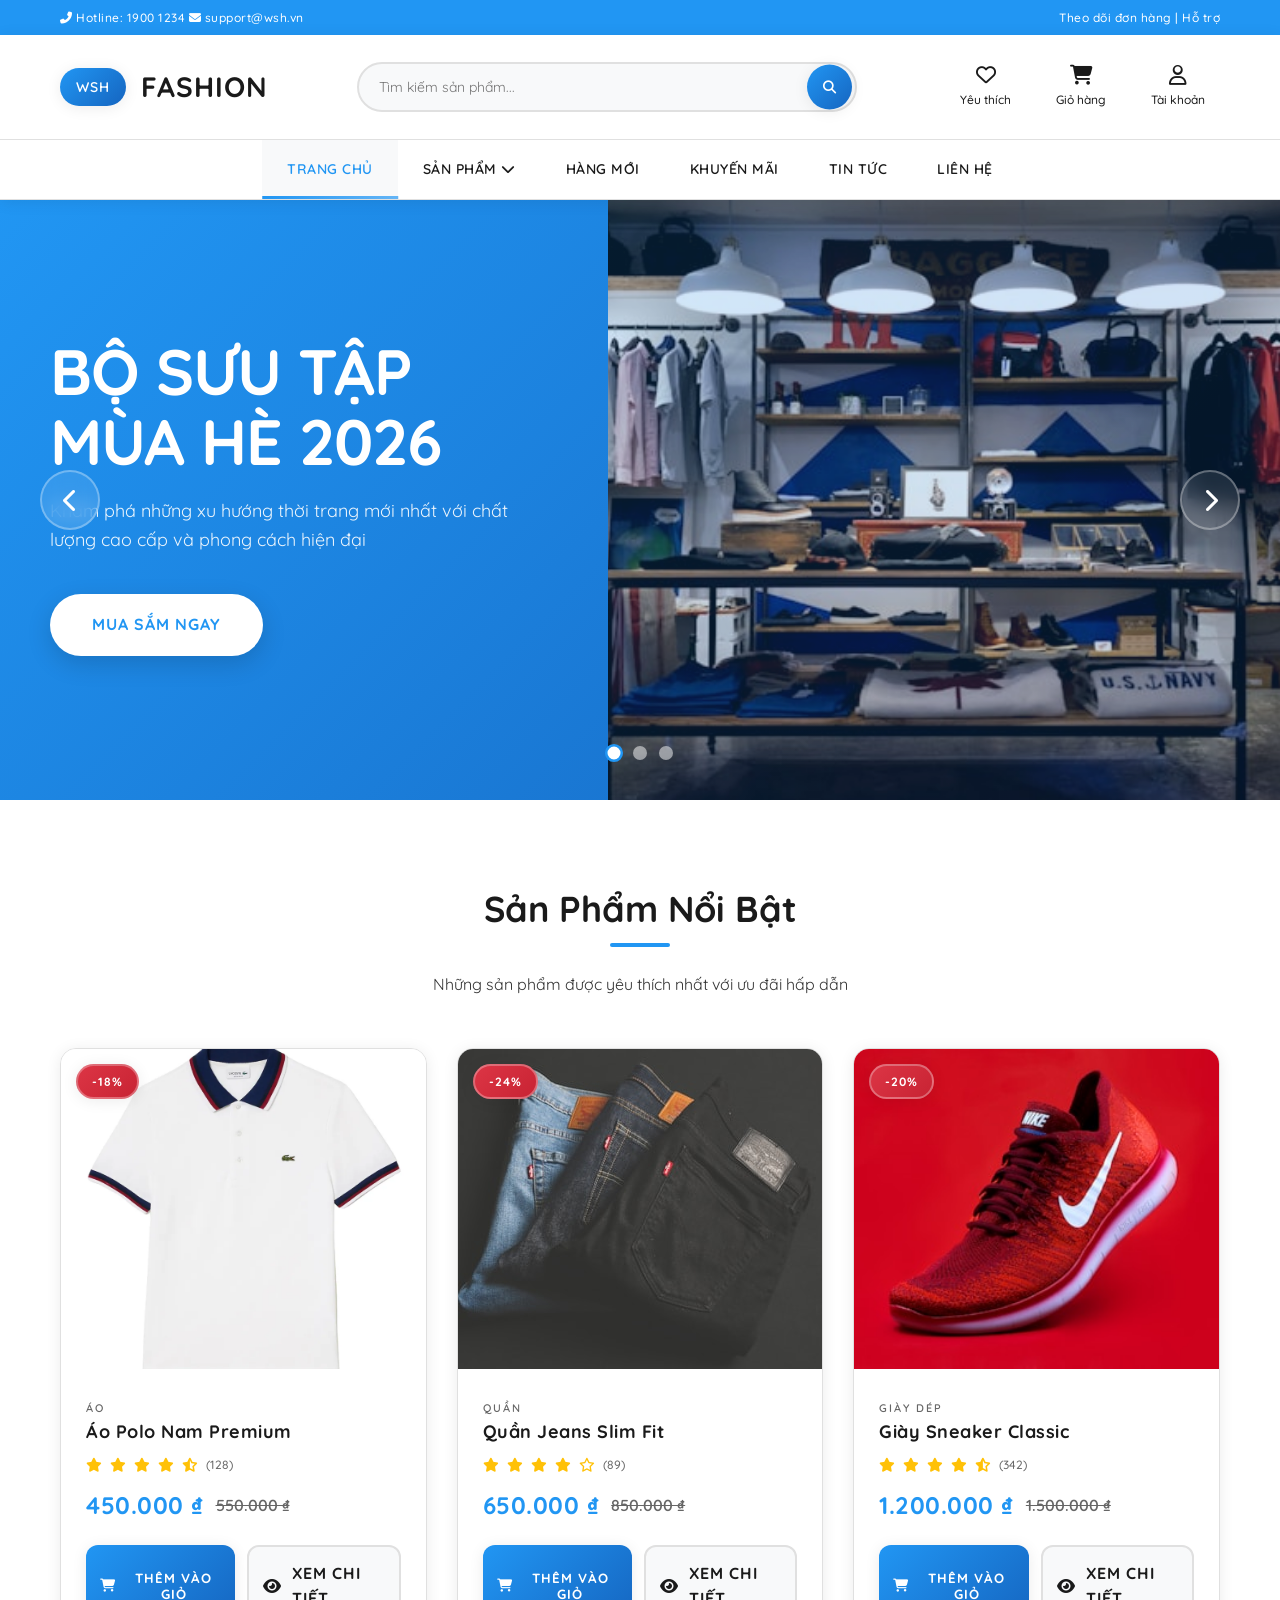
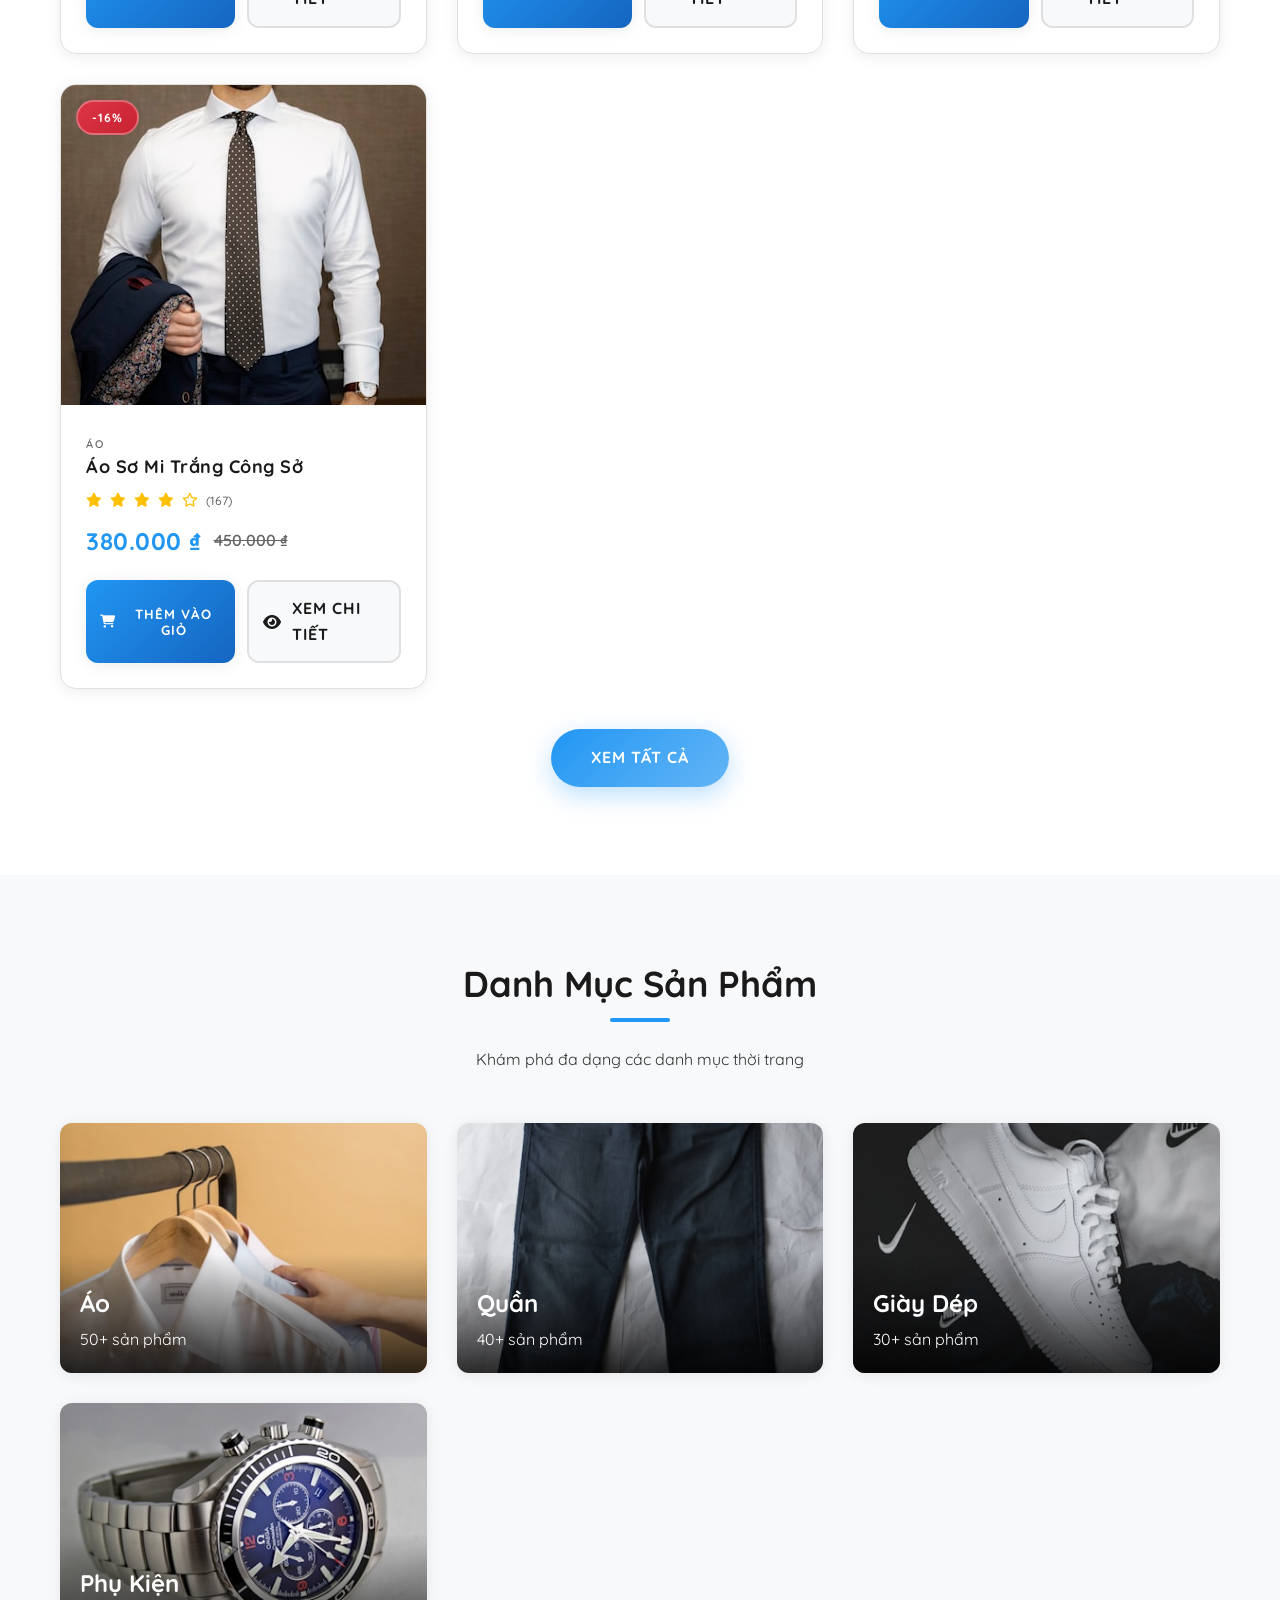
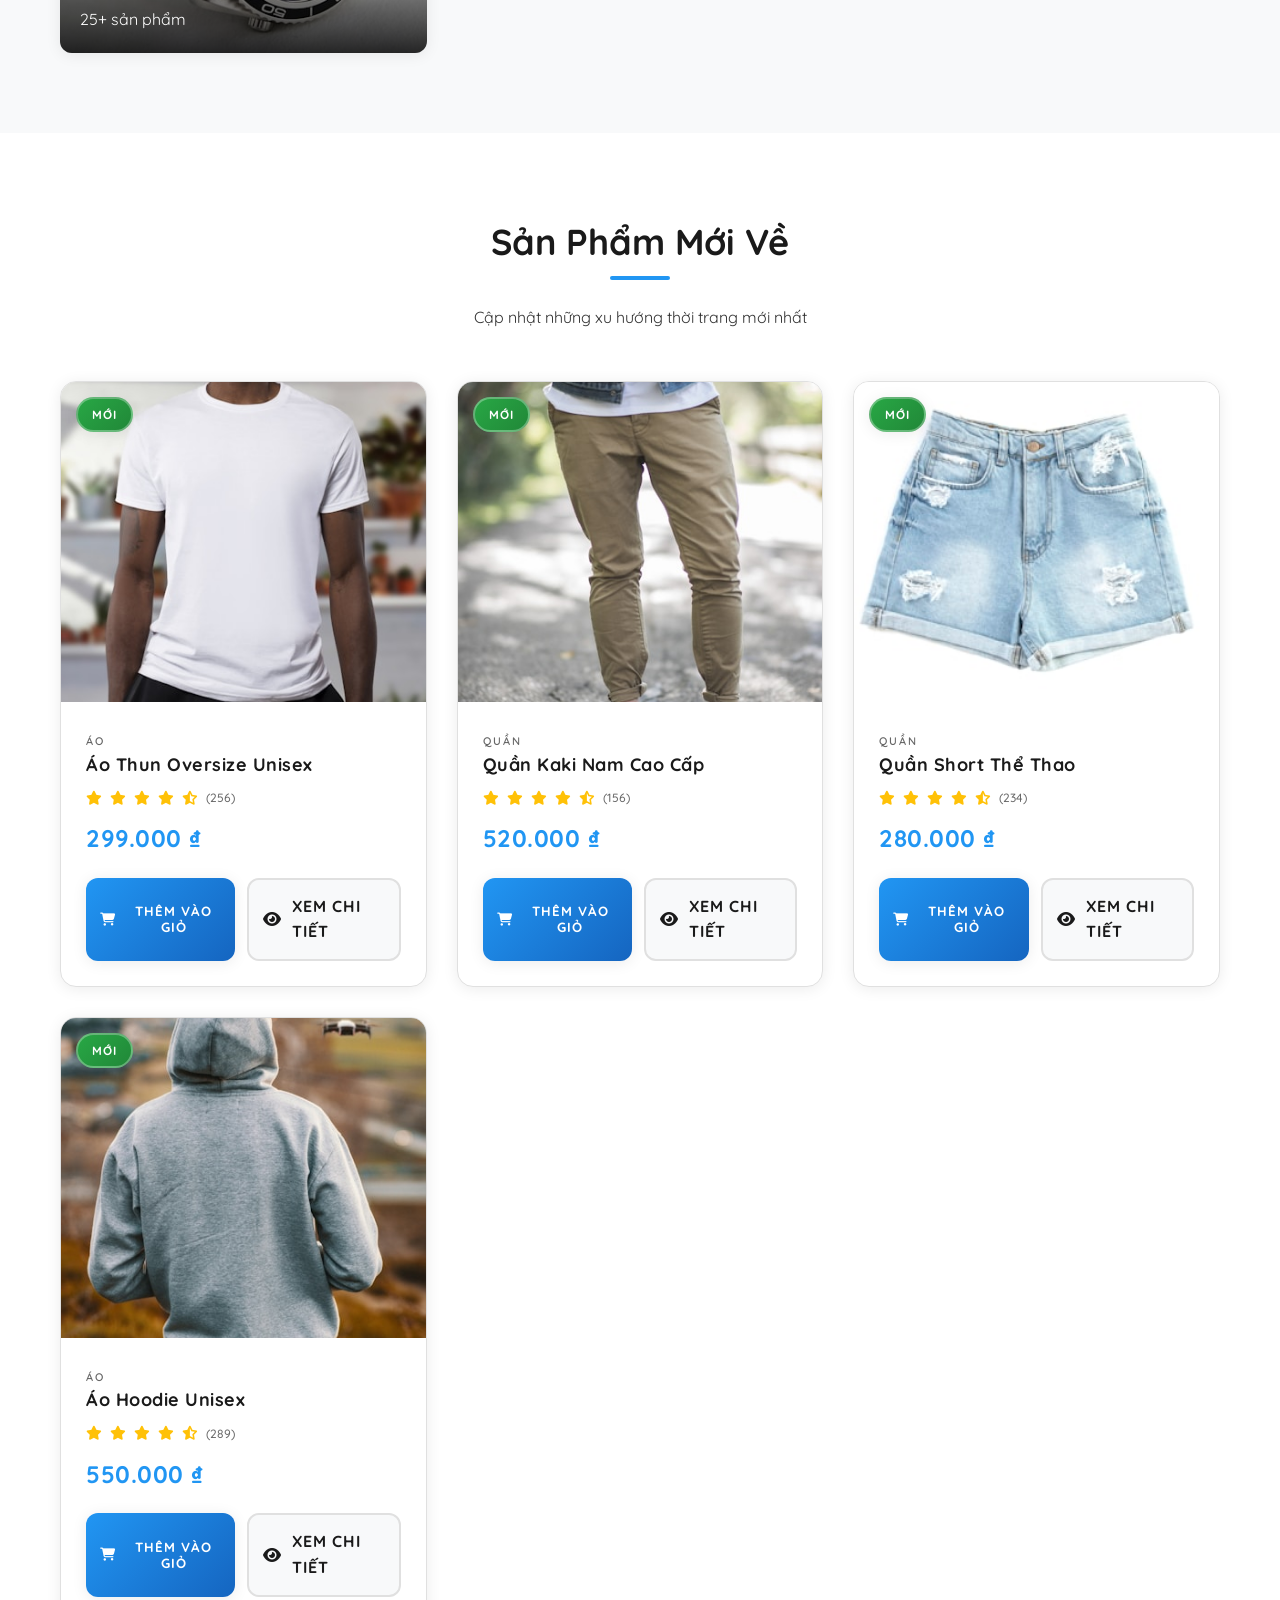
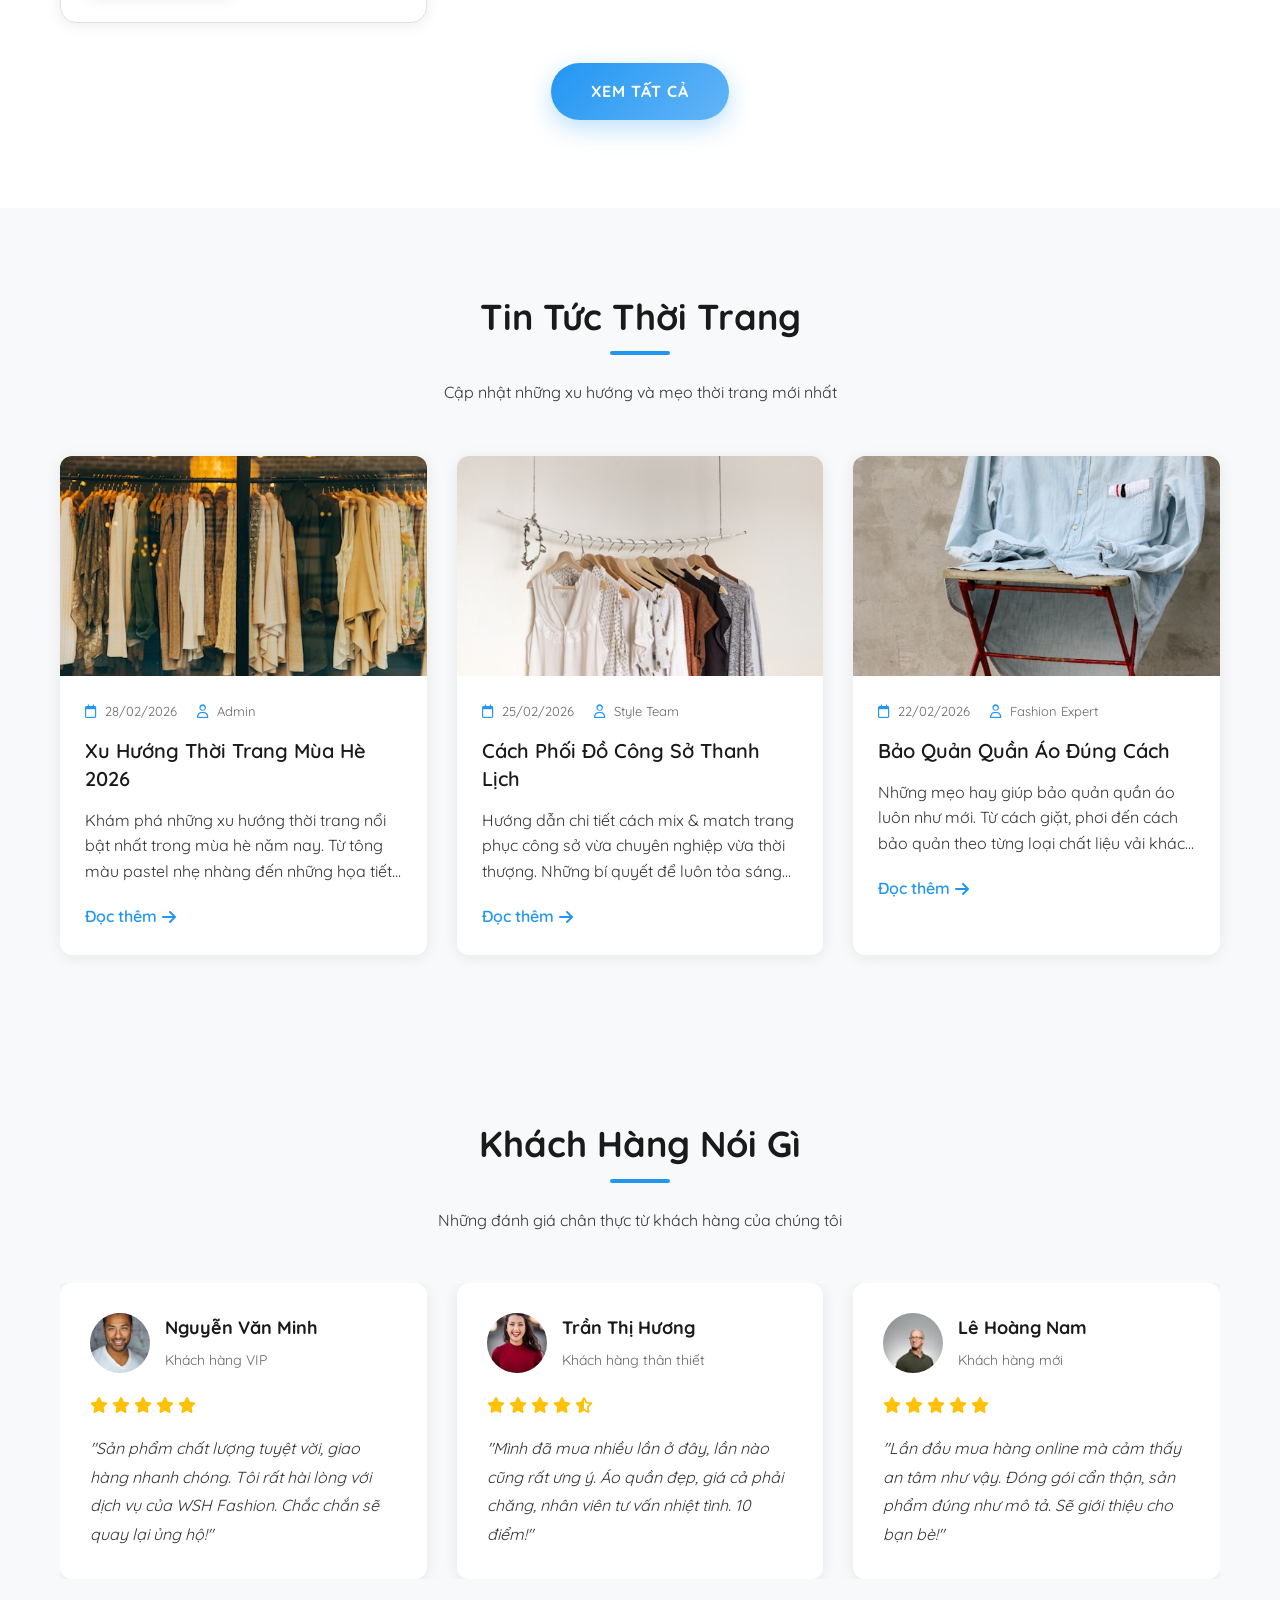
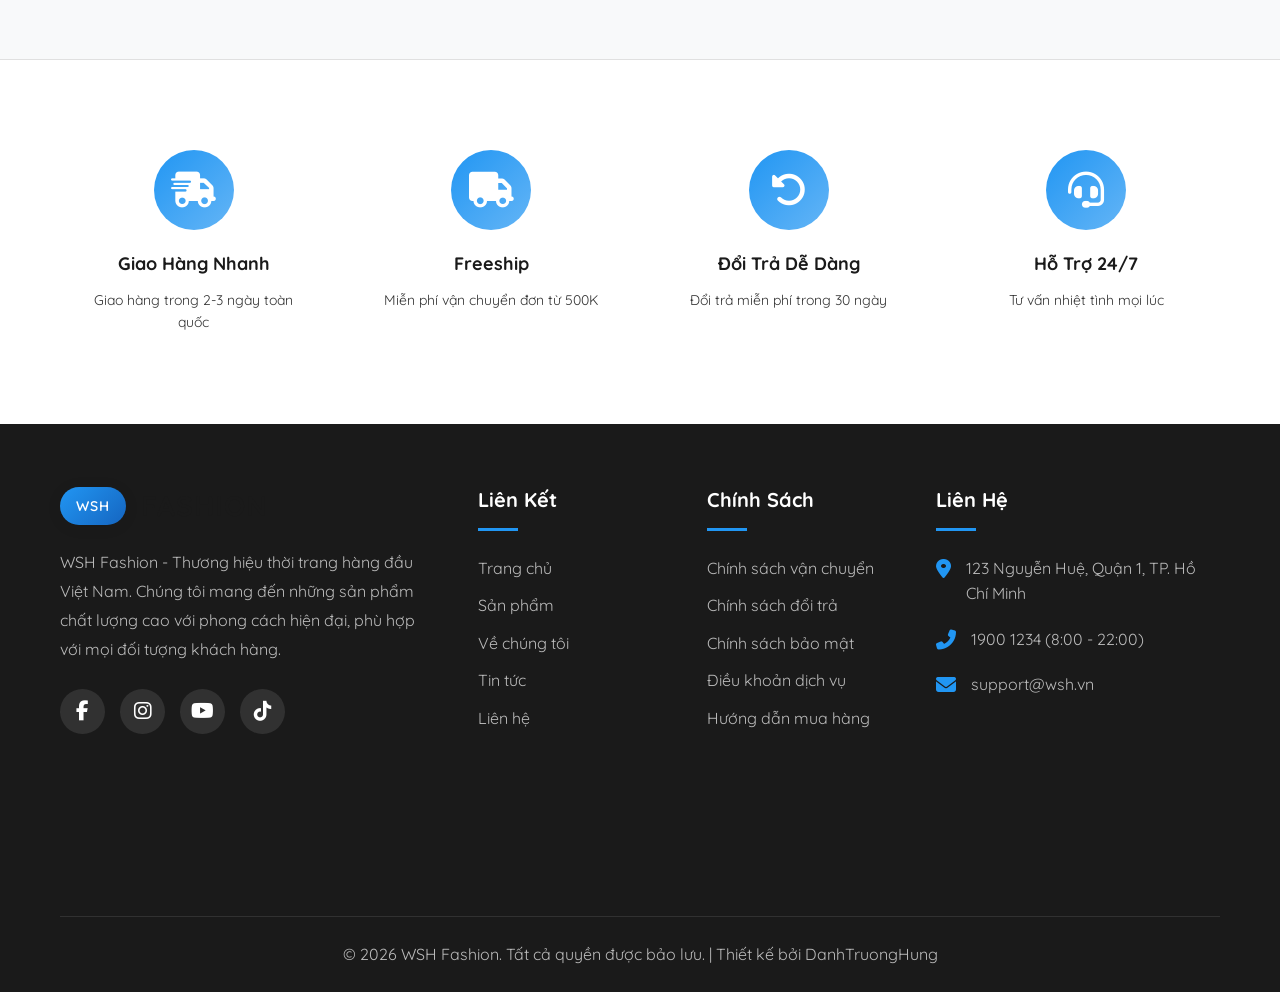
<file: index.html>
<!DOCTYPE html>
<html lang="vi">
<head>
    <meta charset="UTF-8">
    <meta name="viewport" content="width=device-width, initial-scale=1.0">
    <meta name="description" content="WSH Fashion - Thời trang nam nữ cao cấp, phong cách hiện đại">
    <title>WSH Fashion - Thời Trang Cao Cấp</title>
    
    <!-- Font Awesome -->
    <link rel="stylesheet" href="https://cdnjs.cloudflare.com/ajax/libs/font-awesome/6.4.0/css/all.min.css">
    
    <!-- Google Fonts -->
    <link rel="preconnect" href="https://fonts.googleapis.com">
    <link rel="preconnect" href="https://fonts.gstatic.com" crossorigin>
    <link href="https://fonts.googleapis.com/css2?family=Quicksand:wght@400;500;600;700&display=swap" rel="stylesheet">
    
    <!-- Custom CSS -->
    <link rel="stylesheet" href="css/style.css">
    
    <style>
        body {
            font-family: 'Quicksand', sans-serif;
        }
    </style>
</head>
<body>
    <!-- Header Top Bar -->
    <div class="header-top">
        <div class="container">
            <div class="header-top-left">
                <span><i class="fas fa-phone-alt"></i> Hotline: 1900 1234</span>
                <span><i class="fas fa-envelope"></i> support@wsh.vn</span>
            </div>
            <div class="header-top-right">
                <a href="#">Theo dõi đơn hàng</a>
                <span>|</span>
                <a href="#">Hỗ trợ</a>
            </div>
        </div>
    </div>

    <!-- Main Header -->
    <header class="header">
        <div class="header-main">
            <div class="container">
                <!-- Mobile Toggle -->
                <button class="mobile-toggle">
                    <i class="fas fa-bars"></i>
                </button>

                <!-- Logo -->
                <a href="index.html" class="logo">
                    <span>WSH</span> Fashion
                </a>

                <!-- Search Bar -->
                <form class="search-bar">
                    <input type="text" placeholder="Tìm kiếm sản phẩm...">
                    <button type="submit">
                        <i class="fas fa-search"></i>
                    </button>
                </form>

                <!-- Header Icons -->
                <div class="header-icons">
                    <a href="#" class="header-icon">
                        <i class="far fa-heart"></i>
                        <span>Yêu thích</span>
                    </a>
                    <a href="checkout.html" class="header-icon">
                        <i class="fas fa-shopping-cart"></i>
                        <span>Giỏ hàng</span>
                        <span class="badge cart-badge">0</span>
                    </a>
                    <a href="#" class="header-icon">
                        <i class="far fa-user"></i>
                        <span>Tài khoản</span>
                    </a>
                </div>
            </div>
        </div>

        <!-- Navigation -->
        <nav class="navbar">
            <div class="container">
                <ul class="nav-menu">
                    <li class="nav-item">
                        <a href="index.html" class="nav-link active">Trang chủ</a>
                    </li>
                    <li class="nav-item">
                        <a href="products.html" class="nav-link">Sản phẩm <i class="fas fa-chevron-down"></i></a>
                        <div class="dropdown-menu">
                            <a href="products.html?category=ao"><i class="fas fa-tshirt"></i> Áo</a>
                            <a href="products.html?category=quan"><i class="fas fa-user-tie"></i> Quần</a>
                            <a href="products.html?category=giay"><i class="fas fa-shoe-prints"></i> Giày dép</a>
                            <a href="products.html?category=phukien"><i class="fas fa-glasses"></i> Phụ kiện</a>
                        </div>
                    </li>
                    <li class="nav-item">
                        <a href="products.html?badge=new" class="nav-link">Hàng mới</a>
                    </li>
                    <li class="nav-item">
                        <a href="products.html?badge=sale" class="nav-link">Khuyến mãi</a>
                    </li>
                    <li class="nav-item">
                        <a href="#news-section" class="nav-link">Tin tức</a>
                    </li>
                    <li class="nav-item">
                        <a href="#footer" class="nav-link">Liên hệ</a>
                    </li>
                </ul>
            </div>
        </nav>
    </header>

    <!-- Mobile Overlay -->
    <div class="overlay"></div>

    <!-- Hero Slider -->
    <section class="hero-slider">
        <div class="slider-wrapper">
            <!-- Slide 1 -->
            <div class="slide" style="background: linear-gradient(135deg, #2196F3 0%, #1565C0 100%);">
                <div class="slide-content">
                    <h1>Bộ Sưu Tập Mùa Hè 2026</h1>
                    <p>Khám phá những xu hướng thời trang mới nhất với chất lượng cao cấp và phong cách hiện đại</p>
                    <a href="products.html" class="btn btn-primary">Mua sắm ngay</a>
                </div>
                <img src="assets/img/slider1.jpg" alt="Summer Collection" class="slide-image">
            </div>
            
            <!-- Slide 2 -->
            <div class="slide" style="background: linear-gradient(135deg, #1976D2 0%, #0D47A1 100%);">
                <div class="slide-content">
                    <h1>Giảm Giá Đến 50%</h1>
                    <p>Cơ hội sở hữu những sản phẩm yêu thích với mức giá ưu đãi đặc biệt</p>
                    <a href="products.html?badge=sale" class="btn btn-primary">Xem ngay</a>
                </div>
                <img src="assets/img/slider2.jpg" alt="Sale" class="slide-image">
            </div>
            
            <!-- Slide 3 -->
            <div class="slide" style="background: linear-gradient(135deg, #42A5F5 0%, #1E88E5 100%);">
                <div class="slide-content">
                    <h1>Phong Cách Riêng Của Bạn</h1>
                    <p>Tự tin thể hiện cá tính với những trang phục độc đáo từ WSH Fashion</p>
                    <a href="products.html?badge=new" class="btn btn-primary">Khám phá</a>
                </div>
                <img src="assets/img/slider3.jpg" alt="Style" class="slide-image">
            </div>
        </div>

        <!-- Slider Controls -->
        <div class="slider-controls">
            <span class="slider-dot active"></span>
            <span class="slider-dot"></span>
            <span class="slider-dot"></span>
        </div>

        <!-- Slider Arrows -->
        <button class="slider-arrow prev">
            <i class="fas fa-chevron-left"></i>
        </button>
        <button class="slider-arrow next">
            <i class="fas fa-chevron-right"></i>
        </button>
    </section>

    <!-- Featured Products Section -->
    <section class="section">
        <div class="container">
            <div class="section-header" data-aos>
                <h2>Sản Phẩm Nổi Bật</h2>
                <p>Những sản phẩm được yêu thích nhất với ưu đãi hấp dẫn</p>
            </div>
            <div class="products-grid" id="featured-products" data-aos>
                <!-- Products will be rendered by JavaScript -->
            </div>
            <div style="text-align: center; margin-top: 40px;">
                <a href="products.html?badge=sale" class="btn btn-blue">Xem tất cả</a>
            </div>
        </div>
    </section>

    <!-- Categories Banner -->
    <section class="section" style="background: var(--bg-light);">
        <div class="container">
            <div class="section-header" data-aos>
                <h2>Danh Mục Sản Phẩm</h2>
                <p>Khám phá đa dạng các danh mục thời trang</p>
            </div>
            <div class="products-grid" data-aos>
                <a href="products.html?category=ao" class="category-card" style="position: relative; display: block; border-radius: var(--border-radius); overflow: hidden; box-shadow: var(--shadow);">
                    <img src="assets/img/category-ao.jpg" alt="Áo" style="width: 100%; height: 250px; object-fit: cover; transition: var(--transition);">
                    <div style="position: absolute; bottom: 0; left: 0; right: 0; background: linear-gradient(transparent, rgba(0,0,0,0.8)); padding: 30px 20px 20px; color: white;">
                        <h3 style="font-size: 24px; margin-bottom: 5px;">Áo</h3>
                        <span>50+ sản phẩm</span>
                    </div>
                </a>
                <a href="products.html?category=quan" class="category-card" style="position: relative; display: block; border-radius: var(--border-radius); overflow: hidden; box-shadow: var(--shadow);">
                    <img src="assets/img/category-quan.jpg" alt="Quần" style="width: 100%; height: 250px; object-fit: cover; transition: var(--transition);">
                    <div style="position: absolute; bottom: 0; left: 0; right: 0; background: linear-gradient(transparent, rgba(0,0,0,0.8)); padding: 30px 20px 20px; color: white;">
                        <h3 style="font-size: 24px; margin-bottom: 5px;">Quần</h3>
                        <span>40+ sản phẩm</span>
                    </div>
                </a>
                <a href="products.html?category=giay" class="category-card" style="position: relative; display: block; border-radius: var(--border-radius); overflow: hidden; box-shadow: var(--shadow);">
                    <img src="assets/img/category-giay.jpg" alt="Giày dép" style="width: 100%; height: 250px; object-fit: cover; transition: var(--transition);">
                    <div style="position: absolute; bottom: 0; left: 0; right: 0; background: linear-gradient(transparent, rgba(0,0,0,0.8)); padding: 30px 20px 20px; color: white;">
                        <h3 style="font-size: 24px; margin-bottom: 5px;">Giày Dép</h3>
                        <span>30+ sản phẩm</span>
                    </div>
                </a>
                <a href="products.html?category=phukien" class="category-card" style="position: relative; display: block; border-radius: var(--border-radius); overflow: hidden; box-shadow: var(--shadow);">
                    <img src="assets/img/category-phukien.jpg" alt="Phụ kiện" style="width: 100%; height: 250px; object-fit: cover; transition: var(--transition);">
                    <div style="position: absolute; bottom: 0; left: 0; right: 0; background: linear-gradient(transparent, rgba(0,0,0,0.8)); padding: 30px 20px 20px; color: white;">
                        <h3 style="font-size: 24px; margin-bottom: 5px;">Phụ Kiện</h3>
                        <span>25+ sản phẩm</span>
                    </div>
                </a>
            </div>
        </div>
    </section>

    <!-- New Arrivals Section -->
    <section class="section">
        <div class="container">
            <div class="section-header" data-aos>
                <h2>Sản Phẩm Mới Về</h2>
                <p>Cập nhật những xu hướng thời trang mới nhất</p>
            </div>
            <div class="products-grid" id="new-products" data-aos>
                <!-- Products will be rendered by JavaScript -->
            </div>
            <div style="text-align: center; margin-top: 40px;">
                <a href="products.html?badge=new" class="btn btn-blue">Xem tất cả</a>
            </div>
        </div>
    </section>

    <!-- News Section -->
    <section class="section" style="background: var(--bg-light);" id="news-section">
        <div class="container">
            <div class="section-header" data-aos>
                <h2>Tin Tức Thời Trang</h2>
                <p>Cập nhật những xu hướng và mẹo thời trang mới nhất</p>
            </div>
            <div class="news-grid" data-aos>
                <!-- News Card 1 -->
                <article class="news-card">
                    <div class="news-image">
                        <img src="assets/img/news1.jpg" alt="News 1">
                    </div>
                    <div class="news-content">
                        <div class="news-meta">
                            <span><i class="far fa-calendar"></i> 28/02/2026</span>
                            <span><i class="far fa-user"></i> Admin</span>
                        </div>
                        <h3 class="news-title">
                            <a href="#">Xu Hướng Thời Trang Mùa Hè 2026</a>
                        </h3>
                        <p class="news-excerpt">
                            Khám phá những xu hướng thời trang nổi bật nhất trong mùa hè năm nay. Từ tông màu pastel nhẹ nhàng đến những họa tiết tropical sống động...
                        </p>
                        <a href="#" class="read-more">
                            Đọc thêm <i class="fas fa-arrow-right"></i>
                        </a>
                    </div>
                </article>

                <!-- News Card 2 -->
                <article class="news-card">
                    <div class="news-image">
                        <img src="assets/img/news2.jpg" alt="News 2">
                    </div>
                    <div class="news-content">
                        <div class="news-meta">
                            <span><i class="far fa-calendar"></i> 25/02/2026</span>
                            <span><i class="far fa-user"></i> Style Team</span>
                        </div>
                        <h3 class="news-title">
                            <a href="#">Cách Phối Đồ Công Sở Thanh Lịch</a>
                        </h3>
                        <p class="news-excerpt">
                            Hướng dẫn chi tiết cách mix & match trang phục công sở vừa chuyên nghiệp vừa thời thượng. Những bí quyết để luôn tỏa sáng nơi làm việc...
                        </p>
                        <a href="#" class="read-more">
                            Đọc thêm <i class="fas fa-arrow-right"></i>
                        </a>
                    </div>
                </article>

                <!-- News Card 3 -->
                <article class="news-card">
                    <div class="news-image">
                        <img src="assets/img/news3.jpg" alt="News 3">
                    </div>
                    <div class="news-content">
                        <div class="news-meta">
                            <span><i class="far fa-calendar"></i> 22/02/2026</span>
                            <span><i class="far fa-user"></i> Fashion Expert</span>
                        </div>
                        <h3 class="news-title">
                            <a href="#">Bảo Quản Quần Áo Đúng Cách</a>
                        </h3>
                        <p class="news-excerpt">
                            Những mẹo hay giúp bảo quản quần áo luôn như mới. Từ cách giặt, phơi đến cách bảo quản theo từng loại chất liệu vải khác nhau...
                        </p>
                        <a href="#" class="read-more">
                            Đọc thêm <i class="fas fa-arrow-right"></i>
                        </a>
                    </div>
                </article>
            </div>
        </div>
    </section>

    <!-- Reviews Section -->
    <section class="section reviews-section">
        <div class="container">
            <div class="section-header" data-aos>
                <h2>Khách Hàng Nói Gì</h2>
                <p>Những đánh giá chân thực từ khách hàng của chúng tôi</p>
            </div>
            <div class="reviews-slider" data-aos>
                <div class="reviews-wrapper">
                    <!-- Review 1 -->
                    <div class="review-card">
                        <div class="review-header">
                            <img src="assets/img/avatar1.jpg" alt="Customer 1" class="review-avatar">
                            <div class="review-user">
                                <h4>Nguyễn Văn Minh</h4>
                                <span>Khách hàng VIP</span>
                            </div>
                        </div>
                        <div class="review-rating">
                            <i class="fas fa-star"></i>
                            <i class="fas fa-star"></i>
                            <i class="fas fa-star"></i>
                            <i class="fas fa-star"></i>
                            <i class="fas fa-star"></i>
                        </div>
                        <p class="review-text">
                            "Sản phẩm chất lượng tuyệt vời, giao hàng nhanh chóng. Tôi rất hài lòng với dịch vụ của WSH Fashion. Chắc chắn sẽ quay lại ủng hộ!"
                        </p>
                    </div>

                    <!-- Review 2 -->
                    <div class="review-card">
                        <div class="review-header">
                            <img src="assets/img/avatar2.jpg" alt="Customer 2" class="review-avatar">
                            <div class="review-user">
                                <h4>Trần Thị Hương</h4>
                                <span>Khách hàng thân thiết</span>
                            </div>
                        </div>
                        <div class="review-rating">
                            <i class="fas fa-star"></i>
                            <i class="fas fa-star"></i>
                            <i class="fas fa-star"></i>
                            <i class="fas fa-star"></i>
                            <i class="fas fa-star-half-alt"></i>
                        </div>
                        <p class="review-text">
                            "Mình đã mua nhiều lần ở đây, lần nào cũng rất ưng ý. Áo quần đẹp, giá cả phải chăng, nhân viên tư vấn nhiệt tình. 10 điểm!"
                        </p>
                    </div>

                    <!-- Review 3 -->
                    <div class="review-card">
                        <div class="review-header">
                            <img src="assets/img/avatar3.jpg" alt="Customer 3" class="review-avatar">
                            <div class="review-user">
                                <h4>Lê Hoàng Nam</h4>
                                <span>Khách hàng mới</span>
                            </div>
                        </div>
                        <div class="review-rating">
                            <i class="fas fa-star"></i>
                            <i class="fas fa-star"></i>
                            <i class="fas fa-star"></i>
                            <i class="fas fa-star"></i>
                            <i class="fas fa-star"></i>
                        </div>
                        <p class="review-text">
                            "Lần đầu mua hàng online mà cảm thấy an tâm như vậy. Đóng gói cẩn thận, sản phẩm đúng như mô tả. Sẽ giới thiệu cho bạn bè!"
                        </p>
                    </div>
                </div>
            </div>
        </div>
    </section>

    <!-- Trust Section -->
    <section class="trust-section">
        <div class="container">
            <div class="trust-grid" data-aos>
                <div class="trust-item">
                    <div class="trust-icon">
                        <i class="fas fa-shipping-fast"></i>
                    </div>
                    <h4>Giao Hàng Nhanh</h4>
                    <p>Giao hàng trong 2-3 ngày toàn quốc</p>
                </div>
                <div class="trust-item">
                    <div class="trust-icon">
                        <i class="fas fa-truck"></i>
                    </div>
                    <h4>Freeship</h4>
                    <p>Miễn phí vận chuyển đơn từ 500K</p>
                </div>
                <div class="trust-item">
                    <div class="trust-icon">
                        <i class="fas fa-undo-alt"></i>
                    </div>
                    <h4>Đổi Trả Dễ Dàng</h4>
                    <p>Đổi trả miễn phí trong 30 ngày</p>
                </div>
                <div class="trust-item">
                    <div class="trust-icon">
                        <i class="fas fa-headset"></i>
                    </div>
                    <h4>Hỗ Trợ 24/7</h4>
                    <p>Tư vấn nhiệt tình mọi lúc</p>
                </div>
            </div>
        </div>
    </section>

    <!-- Footer -->
    <footer class="footer" id="footer">
        <div class="container">
            <div class="footer-grid">
                <!-- About -->
                <div class="footer-about">
                    <a href="index.html" class="logo">
                        <span>WSH</span> Fashion
                    </a>
                    <p>WSH Fashion - Thương hiệu thời trang hàng đầu Việt Nam. Chúng tôi mang đến những sản phẩm chất lượng cao với phong cách hiện đại, phù hợp với mọi đối tượng khách hàng.</p>
                    <div class="social-links">
                        <a href="#" class="social-link"><i class="fab fa-facebook-f"></i></a>
                        <a href="#" class="social-link"><i class="fab fa-instagram"></i></a>
                        <a href="#" class="social-link"><i class="fab fa-youtube"></i></a>
                        <a href="#" class="social-link"><i class="fab fa-tiktok"></i></a>
                    </div>
                </div>

                <!-- Quick Links -->
                <div class="footer-links-section">
                    <h3 class="footer-title">Liên Kết</h3>
                    <ul class="footer-links">
                        <li><a href="index.html">Trang chủ</a></li>
                        <li><a href="products.html">Sản phẩm</a></li>
                        <li><a href="#">Về chúng tôi</a></li>
                        <li><a href="#">Tin tức</a></li>
                        <li><a href="#">Liên hệ</a></li>
                    </ul>
                </div>

                <!-- Policies -->
                <div class="footer-links-section">
                    <h3 class="footer-title">Chính Sách</h3>
                    <ul class="footer-links">
                        <li><a href="#">Chính sách vận chuyển</a></li>
                        <li><a href="#">Chính sách đổi trả</a></li>
                        <li><a href="#">Chính sách bảo mật</a></li>
                        <li><a href="#">Điều khoản dịch vụ</a></li>
                        <li><a href="#">Hướng dẫn mua hàng</a></li>
                    </ul>
                </div>

                <!-- Contact -->
                <div class="footer-contact-section">
                    <h3 class="footer-title">Liên Hệ</h3>
                    <ul class="footer-contact">
                        <li>
                            <i class="fas fa-map-marker-alt"></i>
                            <span>123 Nguyễn Huệ, Quận 1, TP. Hồ Chí Minh</span>
                        </li>
                        <li>
                            <i class="fas fa-phone-alt"></i>
                            <span>1900 1234 (8:00 - 22:00)</span>
                        </li>
                        <li>
                            <i class="fas fa-envelope"></i>
                            <span>support@wsh.vn</span>
                        </li>
                    </ul>
                    <div class="footer-map">
                        <iframe src="https://www.google.com/maps/embed?pb=!1m18!1m12!1m3!1d3919.4194164779147!2d106.70232307589949!3d10.77823458937515!2m3!1f0!2f0!3f0!3m2!1i1024!2i768!4f13.1!3m3!1m2!1s0x31752f4670702e31%3A0xa5777fb3853a2f39!2zMTIzIE5ndXnhu4VuIEh14buHLCBC4bq_biBOZ2jDqSwgUXXhuq1uIDEsIFRow6BuaCBwaOG7kSBI4buTIENow60gTWluaCwgVmnhu4d0IE5hbQ!5e0!3m2!1svi!2s!4v1709283847123!5m2!1svi!2s" allowfullscreen="" loading="lazy"></iframe>
                    </div>
                </div>
            </div>

            <div class="footer-bottom">
                <p>&copy; 2026 WSH Fashion. Tất cả quyền được bảo lưu. | Thiết kế bởi DanhTruongHung</p>
            </div>
        </div>
    </footer>

    <!-- Back to Top Button -->
    <button class="back-to-top">
        <i class="fas fa-chevron-up"></i>
    </button>

    <!-- Toast Container -->
    <div class="toast-container"></div>

    <!-- JavaScript -->
    <script src="js/main.js"></script>
</body>
</html>
</file>
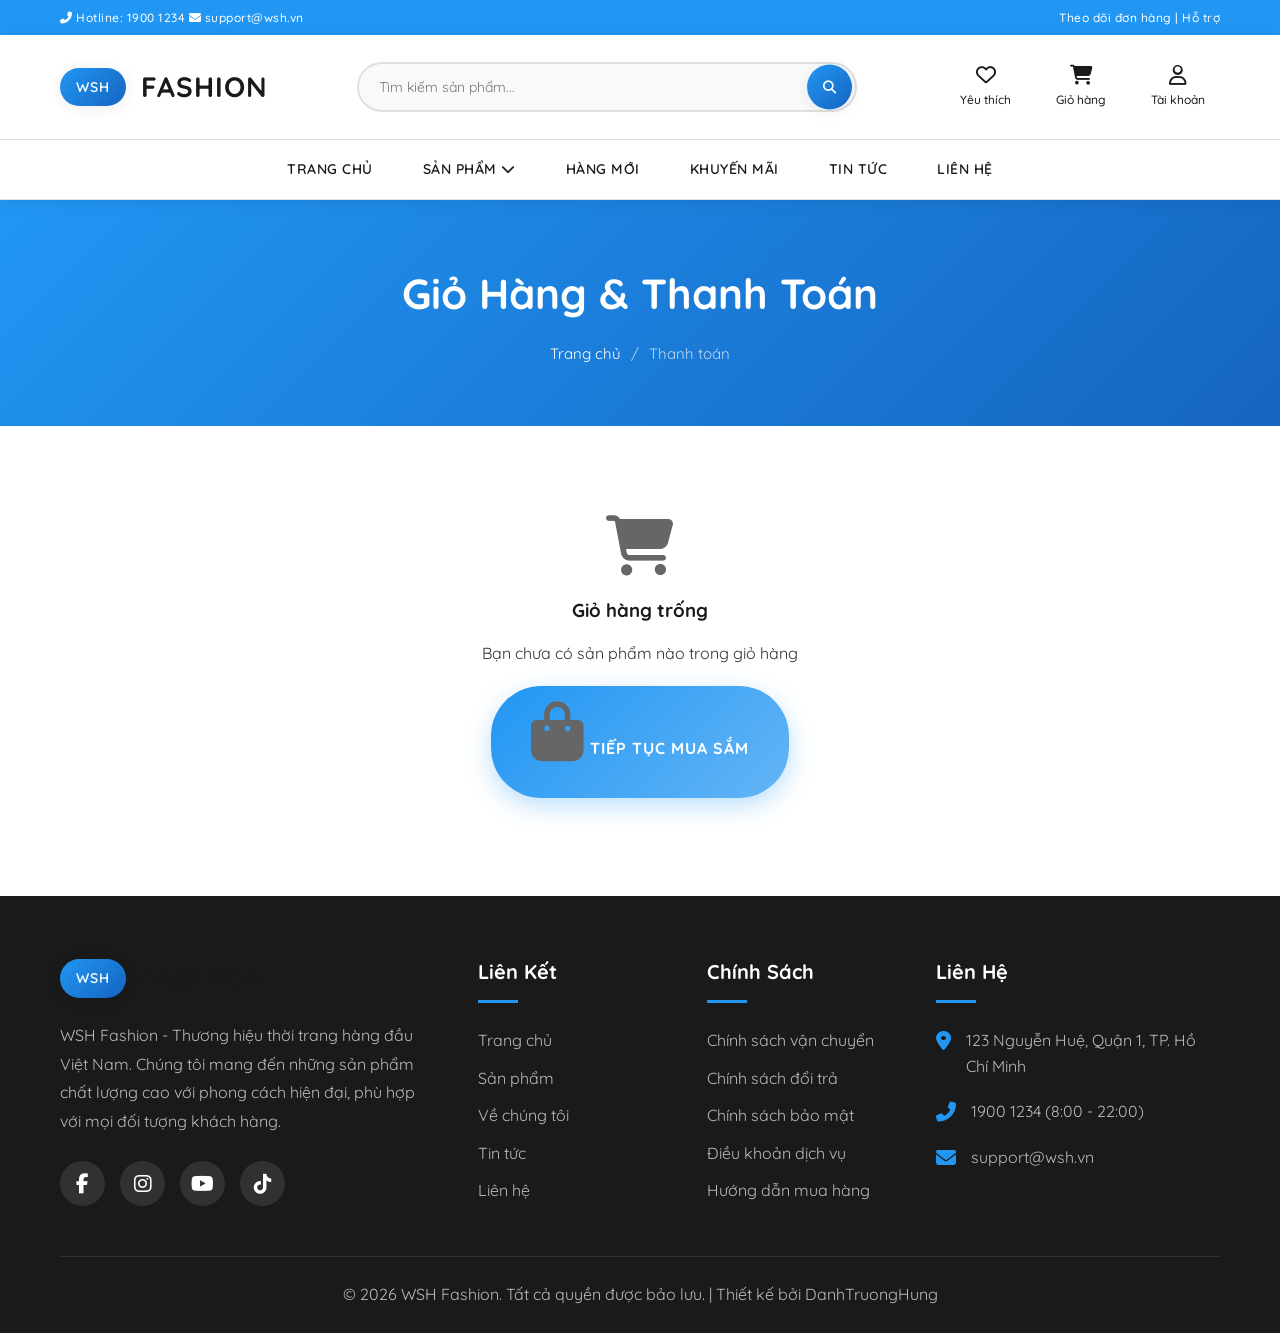
<file: checkout.html>
<!DOCTYPE html>
<html lang="vi">
<head>
    <meta charset="UTF-8">
    <meta name="viewport" content="width=device-width, initial-scale=1.0">
    <meta name="description" content="Giỏ hàng và Thanh toán - WSH Fashion">
    <title>Giỏ Hàng & Thanh Toán - WSH Fashion</title>
    
    <!-- Font Awesome -->
    <link rel="stylesheet" href="https://cdnjs.cloudflare.com/ajax/libs/font-awesome/6.4.0/css/all.min.css">
    
    <!-- Google Fonts -->
    <link rel="preconnect" href="https://fonts.googleapis.com">
    <link rel="preconnect" href="https://fonts.gstatic.com" crossorigin>
    <link href="https://fonts.googleapis.com/css2?family=Quicksand:wght@400;500;600;700&display=swap" rel="stylesheet">
    
    <!-- Custom CSS -->
    <link rel="stylesheet" href="css/style.css">
    
    <style>
        body {
            font-family: 'Quicksand', sans-serif;
        }
        
        .quantity-mini {
            display: flex;
            align-items: center;
            gap: 10px;
            background: var(--bg-light);
            padding: 5px 10px;
            border-radius: var(--border-radius);
        }
        
        .qty-mini-btn {
            width: 28px;
            height: 28px;
            background: var(--secondary-color);
            border: none;
            border-radius: 50%;
            cursor: pointer;
            display: flex;
            align-items: center;
            justify-content: center;
            font-weight: bold;
            transition: var(--transition);
        }
        
        .qty-mini-btn:hover {
            background: var(--primary-color);
            color: var(--secondary-color);
        }
        
        .payment-methods {
            margin-top: 20px;
        }
        
        .payment-method {
            display: flex;
            align-items: center;
            gap: 15px;
            padding: 15px;
            border: 2px solid var(--border-color);
            border-radius: var(--border-radius);
            margin-bottom: 10px;
            cursor: pointer;
            transition: var(--transition);
        }
        
        .payment-method:hover {
            border-color: var(--primary-color);
        }
        
        .payment-method.selected {
            border-color: var(--primary-color);
            background: rgba(33, 150, 243, 0.05);
        }
        
        .payment-method input[type="radio"] {
            accent-color: var(--primary-color);
            width: 20px;
            height: 20px;
        }
        
        .payment-method-icon {
            font-size: 24px;
            color: var(--primary-color);
        }
        
        .payment-method-info h4 {
            font-size: 16px;
            margin-bottom: 3px;
        }
        
        .payment-method-info p {
            font-size: 13px;
            color: var(--text-muted);
        }
    </style>
</head>
<body>
    <!-- Header Top Bar -->
    <div class="header-top">
        <div class="container">
            <div class="header-top-left">
                <span><i class="fas fa-phone-alt"></i> Hotline: 1900 1234</span>
                <span><i class="fas fa-envelope"></i> support@wsh.vn</span>
            </div>
            <div class="header-top-right">
                <a href="#">Theo dõi đơn hàng</a>
                <span>|</span>
                <a href="#">Hỗ trợ</a>
            </div>
        </div>
    </div>

    <!-- Main Header -->
    <header class="header">
        <div class="header-main">
            <div class="container">
                <!-- Mobile Toggle -->
                <button class="mobile-toggle">
                    <i class="fas fa-bars"></i>
                </button>

                <!-- Logo -->
                <a href="index.html" class="logo">
                    <span>WSH</span> Fashion
                </a>

                <!-- Search Bar -->
                <form class="search-bar">
                    <input type="text" placeholder="Tìm kiếm sản phẩm...">
                    <button type="submit">
                        <i class="fas fa-search"></i>
                    </button>
                </form>

                <!-- Header Icons -->
                <div class="header-icons">
                    <a href="#" class="header-icon">
                        <i class="far fa-heart"></i>
                        <span>Yêu thích</span>
                    </a>
                    <a href="checkout.html" class="header-icon">
                        <i class="fas fa-shopping-cart"></i>
                        <span>Giỏ hàng</span>
                        <span class="badge cart-badge">0</span>
                    </a>
                    <a href="#" class="header-icon">
                        <i class="far fa-user"></i>
                        <span>Tài khoản</span>
                    </a>
                </div>
            </div>
        </div>

        <!-- Navigation -->
        <nav class="navbar">
            <div class="container">
                <ul class="nav-menu">
                    <li class="nav-item">
                        <a href="index.html" class="nav-link">Trang chủ</a>
                    </li>
                    <li class="nav-item">
                        <a href="products.html" class="nav-link">Sản phẩm <i class="fas fa-chevron-down"></i></a>
                        <div class="dropdown-menu">
                            <a href="products.html?category=ao"><i class="fas fa-tshirt"></i> Áo</a>
                            <a href="products.html?category=quan"><i class="fas fa-user-tie"></i> Quần</a>
                            <a href="products.html?category=giay"><i class="fas fa-shoe-prints"></i> Giày dép</a>
                            <a href="products.html?category=phukien"><i class="fas fa-glasses"></i> Phụ kiện</a>
                        </div>
                    </li>
                    <li class="nav-item">
                        <a href="products.html?badge=new" class="nav-link">Hàng mới</a>
                    </li>
                    <li class="nav-item">
                        <a href="products.html?badge=sale" class="nav-link">Khuyến mãi</a>
                    </li>
                    <li class="nav-item">
                        <a href="index.html#news-section" class="nav-link">Tin tức</a>
                    </li>
                    <li class="nav-item">
                        <a href="index.html#footer" class="nav-link">Liên hệ</a>
                    </li>
                </ul>
            </div>
        </nav>
    </header>

    <!-- Mobile Overlay -->
    <div class="overlay"></div>

    <!-- Page Header -->
    <section class="page-header">
        <div class="container">
            <h1>Giỏ Hàng & Thanh Toán</h1>
            <div class="breadcrumb">
                <a href="index.html">Trang chủ</a>
                <span>/</span>
                <span>Thanh toán</span>
            </div>
        </div>
    </section>

    <!-- Checkout Page Content -->
    <section class="checkout-page">
        <div class="container">
            <div class="checkout-grid">
                <!-- Checkout Form -->
                <div class="checkout-form">
                    <form id="checkout-form">
                        <h2><i class="fas fa-map-marker-alt"></i> Thông Tin Giao Hàng</h2>
                        
                        <div class="form-row">
                            <div class="form-group">
                                <label for="fullname">Họ và tên <span>*</span></label>
                                <input type="text" id="fullname" name="fullname" placeholder="Nhập họ và tên">
                            </div>
                            <div class="form-group">
                                <label for="phone">Số điện thoại <span>*</span></label>
                                <input type="tel" id="phone" name="phone" placeholder="Nhập số điện thoại">
                            </div>
                        </div>

                        <div class="form-group">
                            <label for="email">Email <span>*</span></label>
                            <input type="email" id="email" name="email" placeholder="Nhập địa chỉ email">
                        </div>

                        <div class="form-row">
                            <div class="form-group">
                                <label for="province">Tỉnh/Thành phố <span>*</span></label>
                                <select id="province" name="province">
                                    <option value="">Chọn Tỉnh/Thành phố</option>
                                    <option value="hcm">TP. Hồ Chí Minh</option>
                                    <option value="hn">Hà Nội</option>
                                    <option value="dn">Đà Nẵng</option>
                                    <option value="hp">Hải Phòng</option>
                                    <option value="ct">Cần Thơ</option>
                                    <option value="bd">Bình Dương</option>
                                    <option value="dn">Đồng Nai</option>
                                    <option value="other">Tỉnh/Thành khác</option>
                                </select>
                            </div>
                            <div class="form-group">
                                <label for="district">Quận/Huyện</label>
                                <select id="district" name="district">
                                    <option value="">Chọn Quận/Huyện</option>
                                </select>
                            </div>
                        </div>

                        <div class="form-group">
                            <label for="address">Địa chỉ chi tiết <span>*</span></label>
                            <input type="text" id="address" name="address" placeholder="Số nhà, tên đường, phường/xã">
                        </div>

                        <div class="form-group">
                            <label for="note">Ghi chú đơn hàng</label>
                            <textarea id="note" name="note" placeholder="Ghi chú về đơn hàng, ví dụ: thời gian hay chỉ dẫn địa điểm giao hàng chi tiết hơn"></textarea>
                        </div>

                        <!-- Payment Methods -->
                        <h2 style="margin-top: 30px;"><i class="fas fa-credit-card"></i> Phương Thức Thanh Toán</h2>
                        
                        <div class="payment-methods">
                            <label class="payment-method selected">
                                <input type="radio" name="payment" value="cod" checked>
                                <i class="fas fa-money-bill-wave payment-method-icon"></i>
                                <div class="payment-method-info">
                                    <h4>Thanh toán khi nhận hàng (COD)</h4>
                                    <p>Thanh toán bằng tiền mặt khi nhận hàng</p>
                                </div>
                            </label>
                            
                            <label class="payment-method">
                                <input type="radio" name="payment" value="bank">
                                <i class="fas fa-university payment-method-icon"></i>
                                <div class="payment-method-info">
                                    <h4>Chuyển khoản ngân hàng</h4>
                                    <p>Chuyển khoản qua tài khoản ngân hàng</p>
                                </div>
                            </label>
                            
                            <label class="payment-method">
                                <input type="radio" name="payment" value="momo">
                                <i class="fas fa-wallet payment-method-icon" style="color: #A50064;"></i>
                                <div class="payment-method-info">
                                    <h4>Ví MoMo</h4>
                                    <p>Thanh toán qua ví điện tử MoMo</p>
                                </div>
                            </label>
                        </div>
                    </form>
                </div>

                <!-- Order Summary -->
                <div class="order-summary">
                    <h2><i class="fas fa-shopping-bag"></i> Đơn Hàng Của Bạn</h2>
                    
                    <!-- Free Shipping Progress -->
                    <div id="free-shipping-progress" style="margin-bottom: 20px; padding: 15px; background: var(--bg-light); border-radius: var(--border-radius);">
                        <!-- Will be updated by JavaScript -->
                    </div>

                    <!-- Cart Items -->
                    <div class="cart-items" id="cart-items">
                        <!-- Cart items will be rendered by JavaScript -->
                    </div>

                    <!-- Order Totals -->
                    <div class="order-totals">
                        <div class="total-row">
                            <span>Tạm tính:</span>
                            <span id="subtotal">0đ</span>
                        </div>
                        <div class="total-row">
                            <span>Phí vận chuyển:</span>
                            <span id="shipping">0đ</span>
                        </div>
                        <div class="total-row">
                            <span>VAT (10%):</span>
                            <span id="vat">0đ</span>
                        </div>
                        <div class="total-row grand-total">
                            <span>Tổng cộng:</span>
                            <span id="grand-total">0đ</span>
                        </div>
                    </div>

                    <!-- Checkout Button -->
                    <button type="submit" form="checkout-form" class="checkout-btn" id="submit-order">
                        <i class="fas fa-lock"></i>
                        Xác Nhận Thanh Toán
                    </button>

                    <!-- Security Info -->
                    <div style="margin-top: 20px; text-align: center;">
                        <p style="font-size: 13px; color: var(--text-muted);">
                            <i class="fas fa-shield-alt" style="color: var(--success-color);"></i>
                            Thanh toán an toàn & bảo mật
                        </p>
                    </div>

                    <!-- Continue Shopping -->
                    <a href="products.html" style="display: block; text-align: center; margin-top: 15px; color: var(--primary-color); font-weight: 600;">
                        <i class="fas fa-arrow-left"></i> Tiếp tục mua sắm
                    </a>
                </div>
            </div>
        </div>
    </section>

    <!-- Footer -->
    <footer class="footer" id="footer">
        <div class="container">
            <div class="footer-grid">
                <!-- About -->
                <div class="footer-about">
                    <a href="index.html" class="logo">
                        <span>WSH</span> Fashion
                    </a>
                    <p>WSH Fashion - Thương hiệu thời trang hàng đầu Việt Nam. Chúng tôi mang đến những sản phẩm chất lượng cao với phong cách hiện đại, phù hợp với mọi đối tượng khách hàng.</p>
                    <div class="social-links">
                        <a href="#" class="social-link"><i class="fab fa-facebook-f"></i></a>
                        <a href="#" class="social-link"><i class="fab fa-instagram"></i></a>
                        <a href="#" class="social-link"><i class="fab fa-youtube"></i></a>
                        <a href="#" class="social-link"><i class="fab fa-tiktok"></i></a>
                    </div>
                </div>

                <!-- Quick Links -->
                <div class="footer-links-section">
                    <h3 class="footer-title">Liên Kết</h3>
                    <ul class="footer-links">
                        <li><a href="index.html">Trang chủ</a></li>
                        <li><a href="products.html">Sản phẩm</a></li>
                        <li><a href="#">Về chúng tôi</a></li>
                        <li><a href="#">Tin tức</a></li>
                        <li><a href="#">Liên hệ</a></li>
                    </ul>
                </div>

                <!-- Policies -->
                <div class="footer-links-section">
                    <h3 class="footer-title">Chính Sách</h3>
                    <ul class="footer-links">
                        <li><a href="#">Chính sách vận chuyển</a></li>
                        <li><a href="#">Chính sách đổi trả</a></li>
                        <li><a href="#">Chính sách bảo mật</a></li>
                        <li><a href="#">Điều khoản dịch vụ</a></li>
                        <li><a href="#">Hướng dẫn mua hàng</a></li>
                    </ul>
                </div>

                <!-- Contact -->
                <div class="footer-contact-section">
                    <h3 class="footer-title">Liên Hệ</h3>
                    <ul class="footer-contact">
                        <li>
                            <i class="fas fa-map-marker-alt"></i>
                            <span>123 Nguyễn Huệ, Quận 1, TP. Hồ Chí Minh</span>
                        </li>
                        <li>
                            <i class="fas fa-phone-alt"></i>
                            <span>1900 1234 (8:00 - 22:00)</span>
                        </li>
                        <li>
                            <i class="fas fa-envelope"></i>
                            <span>support@wsh.vn</span>
                        </li>
                    </ul>
                </div>
            </div>

            <div class="footer-bottom">
                <p>&copy; 2026 WSH Fashion. Tất cả quyền được bảo lưu. | Thiết kế bởi DanhTruongHung</p>
            </div>
        </div>
    </footer>

    <!-- Back to Top Button -->
    <button class="back-to-top">
        <i class="fas fa-chevron-up"></i>
    </button>

    <!-- Toast Container -->
    <div class="toast-container"></div>

    <!-- JavaScript -->
    <script src="js/main.js"></script>
    <script src="js/checkout.js"></script>
    
    <script>
        // Payment method selection
        document.querySelectorAll('.payment-method').forEach(method => {
            method.addEventListener('click', () => {
                document.querySelectorAll('.payment-method').forEach(m => m.classList.remove('selected'));
                method.classList.add('selected');
                method.querySelector('input[type="radio"]').checked = true;
            });
        });
    </script>
</body>
</html>
</file>
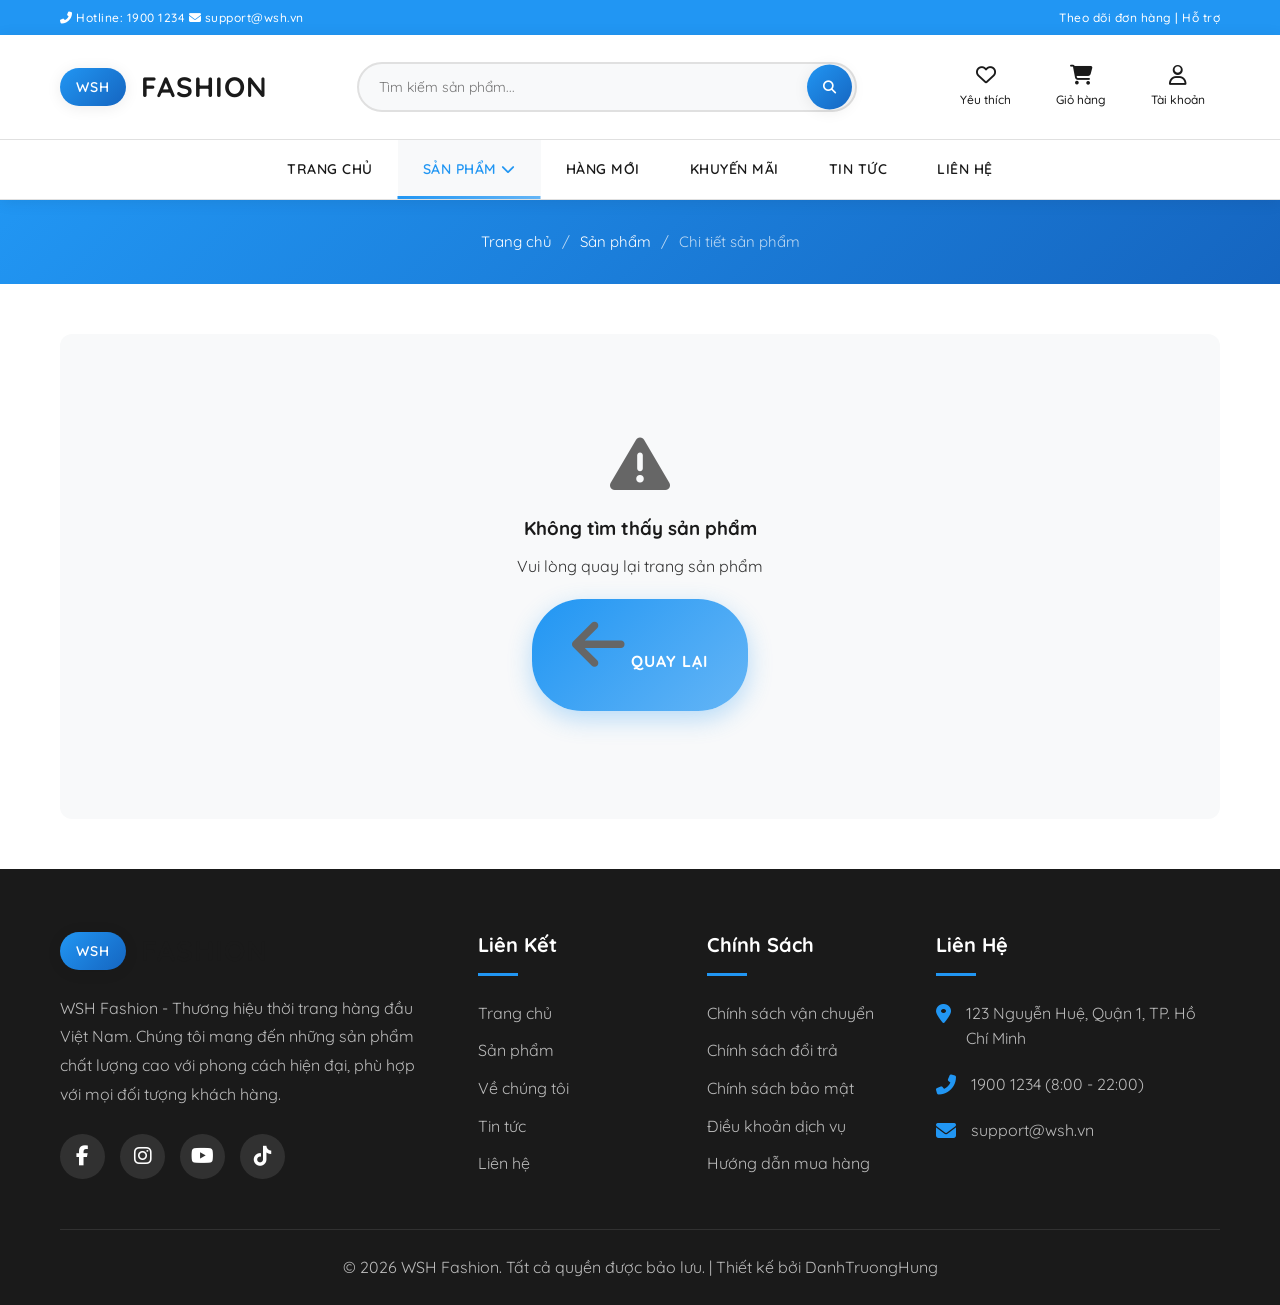
<file: product-detail.html>
<!DOCTYPE html>
<html lang="vi">
<head>
    <meta charset="UTF-8">
    <meta name="viewport" content="width=device-width, initial-scale=1.0">
    <meta name="description" content="Chi tiết sản phẩm - WSH Fashion">
    <title>Chi Tiết Sản Phẩm - WSH Fashion</title>
    
    <!-- Font Awesome -->
    <link rel="stylesheet" href="https://cdnjs.cloudflare.com/ajax/libs/font-awesome/6.4.0/css/all.min.css">
    
    <!-- Google Fonts -->
    <link rel="preconnect" href="https://fonts.googleapis.com">
    <link rel="preconnect" href="https://fonts.gstatic.com" crossorigin>
    <link href="https://fonts.googleapis.com/css2?family=Quicksand:wght@400;500;600;700&display=swap" rel="stylesheet">
    
    <!-- Custom CSS -->
    <link rel="stylesheet" href="css/style.css">
    
    <style>
        body {
            font-family: 'Quicksand', sans-serif;
        }
    </style>
</head>
<body>
    <!-- Header Top Bar -->
    <div class="header-top">
        <div class="container">
            <div class="header-top-left">
                <span><i class="fas fa-phone-alt"></i> Hotline: 1900 1234</span>
                <span><i class="fas fa-envelope"></i> support@wsh.vn</span>
            </div>
            <div class="header-top-right">
                <a href="#">Theo dõi đơn hàng</a>
                <span>|</span>
                <a href="#">Hỗ trợ</a>
            </div>
        </div>
    </div>

    <!-- Main Header -->
    <header class="header">
        <div class="header-main">
            <div class="container">
                <!-- Mobile Toggle -->
                <button class="mobile-toggle">
                    <i class="fas fa-bars"></i>
                </button>

                <!-- Logo -->
                <a href="index.html" class="logo">
                    <span>WSH</span> Fashion
                </a>

                <!-- Search Bar -->
                <form class="search-bar">
                    <input type="text" placeholder="Tìm kiếm sản phẩm...">
                    <button type="submit">
                        <i class="fas fa-search"></i>
                    </button>
                </form>

                <!-- Header Icons -->
                <div class="header-icons">
                    <a href="#" class="header-icon">
                        <i class="far fa-heart"></i>
                        <span>Yêu thích</span>
                    </a>
                    <a href="checkout.html" class="header-icon">
                        <i class="fas fa-shopping-cart"></i>
                        <span>Giỏ hàng</span>
                        <span class="badge cart-badge">0</span>
                    </a>
                    <a href="#" class="header-icon">
                        <i class="far fa-user"></i>
                        <span>Tài khoản</span>
                    </a>
                </div>
            </div>
        </div>

        <!-- Navigation -->
        <nav class="navbar">
            <div class="container">
                <ul class="nav-menu">
                    <li class="nav-item">
                        <a href="index.html" class="nav-link">Trang chủ</a>
                    </li>
                    <li class="nav-item">
                        <a href="products.html" class="nav-link active">Sản phẩm <i class="fas fa-chevron-down"></i></a>
                        <div class="dropdown-menu">
                            <a href="products.html?category=ao"><i class="fas fa-tshirt"></i> Áo</a>
                            <a href="products.html?category=quan"><i class="fas fa-user-tie"></i> Quần</a>
                            <a href="products.html?category=giay"><i class="fas fa-shoe-prints"></i> Giày dép</a>
                            <a href="products.html?category=phukien"><i class="fas fa-glasses"></i> Phụ kiện</a>
                        </div>
                    </li>
                    <li class="nav-item">
                        <a href="products.html?badge=new" class="nav-link">Hàng mới</a>
                    </li>
                    <li class="nav-item">
                        <a href="products.html?badge=sale" class="nav-link">Khuyến mãi</a>
                    </li>
                    <li class="nav-item">
                        <a href="index.html#news-section" class="nav-link">Tin tức</a>
                    </li>
                    <li class="nav-item">
                        <a href="index.html#footer" class="nav-link">Liên hệ</a>
                    </li>
                </ul>
            </div>
        </nav>
    </header>

    <!-- Mobile Overlay -->
    <div class="overlay"></div>

    <!-- Page Header -->
    <section class="page-header" style="padding: 30px 0;">
        <div class="container">
            <div class="breadcrumb">
                <a href="index.html">Trang chủ</a>
                <span>/</span>
                <a href="products.html">Sản phẩm</a>
                <span>/</span>
                <span>Chi tiết sản phẩm</span>
            </div>
        </div>
    </section>

    <!-- Product Detail Section -->
    <section class="product-detail">
        <div class="container">
            <div class="product-detail-grid">
                <!-- Product Gallery -->
                <div class="product-gallery">
                    <div class="main-image">
                        <img id="main-product-image" src="" alt="Product Image">
                    </div>
                    <div class="thumbnail-images" id="thumbnail-images">
                        <!-- Thumbnails will be rendered by JavaScript -->
                    </div>
                </div>

                <!-- Product Info -->
                <div class="product-detail-info">
                    <h1 id="product-name">Đang tải...</h1>
                    
                    <div class="product-detail-rating" id="product-rating">
                        <!-- Rating will be rendered by JavaScript -->
                    </div>

                    <div class="product-detail-price" id="product-price">
                        <!-- Price will be rendered by JavaScript -->
                    </div>

                    <div class="product-description" id="product-description">
                        <!-- Description will be rendered by JavaScript -->
                    </div>

                    <div class="product-options">
                        <!-- Size Selection -->
                        <div class="option-group">
                            <label>Kích thước:</label>
                            <div class="size-options" id="size-options">
                                <!-- Sizes will be rendered by JavaScript -->
                            </div>
                        </div>

                        <!-- Color Selection -->
                        <div class="option-group">
                            <label>Màu sắc:</label>
                            <div class="color-options" id="color-options">
                                <!-- Colors will be rendered by JavaScript -->
                            </div>
                        </div>

                        <!-- Quantity -->
                        <div class="option-group">
                            <label>Số lượng:</label>
                            <div class="quantity-selector">
                                <button class="qty-btn" id="qty-minus">
                                    <i class="fas fa-minus"></i>
                                </button>
                                <input type="number" class="qty-input" id="qty-input" value="1" min="1" max="99">
                                <button class="qty-btn" id="qty-plus">
                                    <i class="fas fa-plus"></i>
                                </button>
                            </div>
                        </div>
                    </div>

                    <!-- Action Buttons -->
                    <div class="action-buttons">
                        <button class="btn btn-buy-now btn-click-effect" id="buy-now-btn">
                            <i class="fas fa-bolt"></i>
                            Mua hàng ngay
                        </button>
                        <button class="btn btn-add-cart btn-click-effect" id="add-to-cart-btn">
                            <i class="fas fa-cart-plus"></i>
                            Thêm vào giỏ hàng
                        </button>
                    </div>

                    <!-- Additional Info -->
                    <div style="margin-top: 30px; padding: 20px; background: var(--bg-light); border-radius: var(--border-radius);">
                        <div style="display: flex; gap: 30px; flex-wrap: wrap;">
                            <div style="display: flex; align-items: center; gap: 10px;">
                                <i class="fas fa-shield-alt" style="color: var(--primary-color); font-size: 20px;"></i>
                                <span>Bảo hành 30 ngày</span>
                            </div>
                            <div style="display: flex; align-items: center; gap: 10px;">
                                <i class="fas fa-truck" style="color: var(--primary-color); font-size: 20px;"></i>
                                <span>Freeship đơn từ 500K</span>
                            </div>
                            <div style="display: flex; align-items: center; gap: 10px;">
                                <i class="fas fa-undo" style="color: var(--primary-color); font-size: 20px;"></i>
                                <span>Đổi trả miễn phí</span>
                            </div>
                        </div>
                    </div>
                </div>
            </div>

            <!-- Related Products -->
            <div class="related-products">
                <div class="section-header">
                    <h2>Sản Phẩm Liên Quan</h2>
                    <p>Những sản phẩm bạn có thể quan tâm</p>
                </div>
                <div class="products-grid" id="related-products">
                    <!-- Related products will be rendered by JavaScript -->
                </div>
            </div>
        </div>
    </section>

    <!-- Footer -->
    <footer class="footer" id="footer">
        <div class="container">
            <div class="footer-grid">
                <!-- About -->
                <div class="footer-about">
                    <a href="index.html" class="logo">
                        <span>WSH</span> Fashion
                    </a>
                    <p>WSH Fashion - Thương hiệu thời trang hàng đầu Việt Nam. Chúng tôi mang đến những sản phẩm chất lượng cao với phong cách hiện đại, phù hợp với mọi đối tượng khách hàng.</p>
                    <div class="social-links">
                        <a href="#" class="social-link"><i class="fab fa-facebook-f"></i></a>
                        <a href="#" class="social-link"><i class="fab fa-instagram"></i></a>
                        <a href="#" class="social-link"><i class="fab fa-youtube"></i></a>
                        <a href="#" class="social-link"><i class="fab fa-tiktok"></i></a>
                    </div>
                </div>

                <!-- Quick Links -->
                <div class="footer-links-section">
                    <h3 class="footer-title">Liên Kết</h3>
                    <ul class="footer-links">
                        <li><a href="index.html">Trang chủ</a></li>
                        <li><a href="products.html">Sản phẩm</a></li>
                        <li><a href="#">Về chúng tôi</a></li>
                        <li><a href="#">Tin tức</a></li>
                        <li><a href="#">Liên hệ</a></li>
                    </ul>
                </div>

                <!-- Policies -->
                <div class="footer-links-section">
                    <h3 class="footer-title">Chính Sách</h3>
                    <ul class="footer-links">
                        <li><a href="#">Chính sách vận chuyển</a></li>
                        <li><a href="#">Chính sách đổi trả</a></li>
                        <li><a href="#">Chính sách bảo mật</a></li>
                        <li><a href="#">Điều khoản dịch vụ</a></li>
                        <li><a href="#">Hướng dẫn mua hàng</a></li>
                    </ul>
                </div>

                <!-- Contact -->
                <div class="footer-contact-section">
                    <h3 class="footer-title">Liên Hệ</h3>
                    <ul class="footer-contact">
                        <li>
                            <i class="fas fa-map-marker-alt"></i>
                            <span>123 Nguyễn Huệ, Quận 1, TP. Hồ Chí Minh</span>
                        </li>
                        <li>
                            <i class="fas fa-phone-alt"></i>
                            <span>1900 1234 (8:00 - 22:00)</span>
                        </li>
                        <li>
                            <i class="fas fa-envelope"></i>
                            <span>support@wsh.vn</span>
                        </li>
                    </ul>
                </div>
            </div>

            <div class="footer-bottom">
                <p>&copy; 2026 WSH Fashion. Tất cả quyền được bảo lưu. | Thiết kế bởi DanhTruongHung</p>
            </div>
        </div>
    </footer>

    <!-- Back to Top Button -->
    <button class="back-to-top">
        <i class="fas fa-chevron-up"></i>
    </button>

    <!-- Toast Container -->
    <div class="toast-container"></div>

    <!-- JavaScript -->
    <script src="js/main.js"></script>
    <script src="js/product-detail.js"></script>
</body>
</html>
</file>
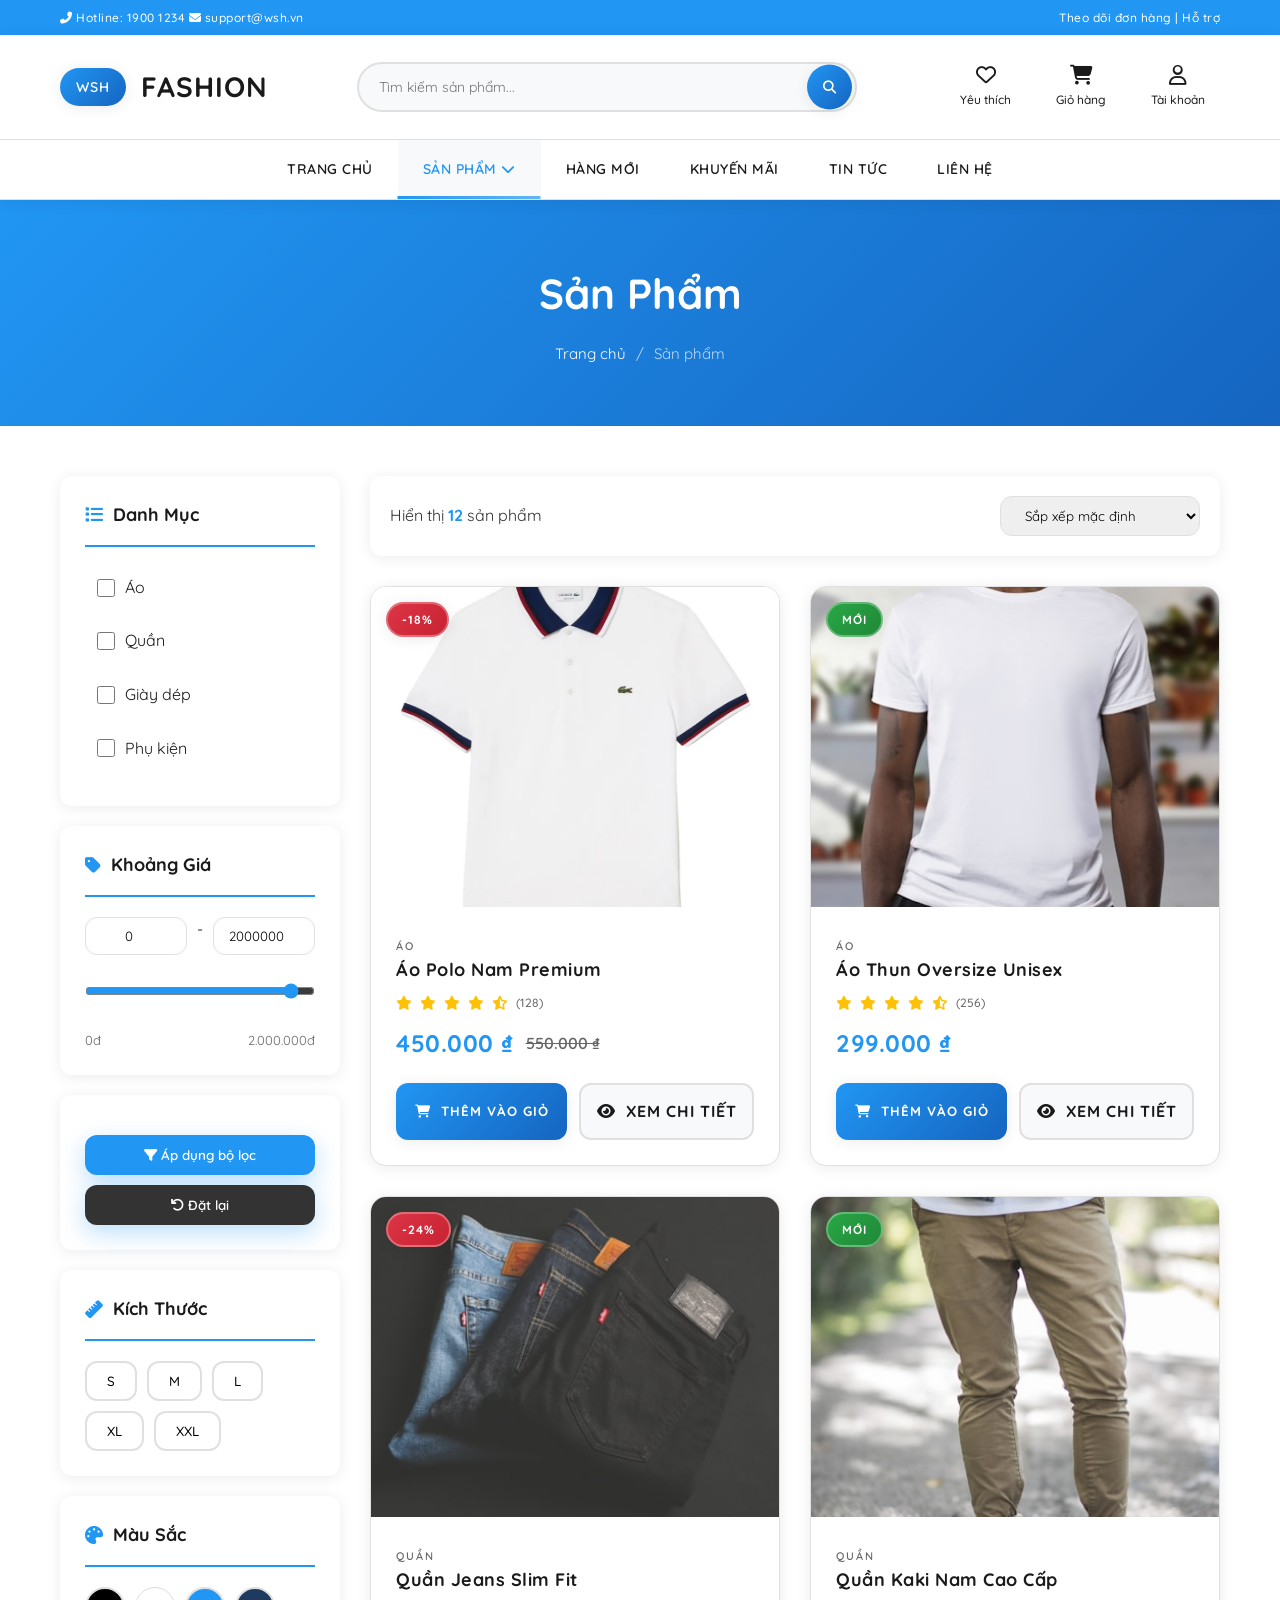
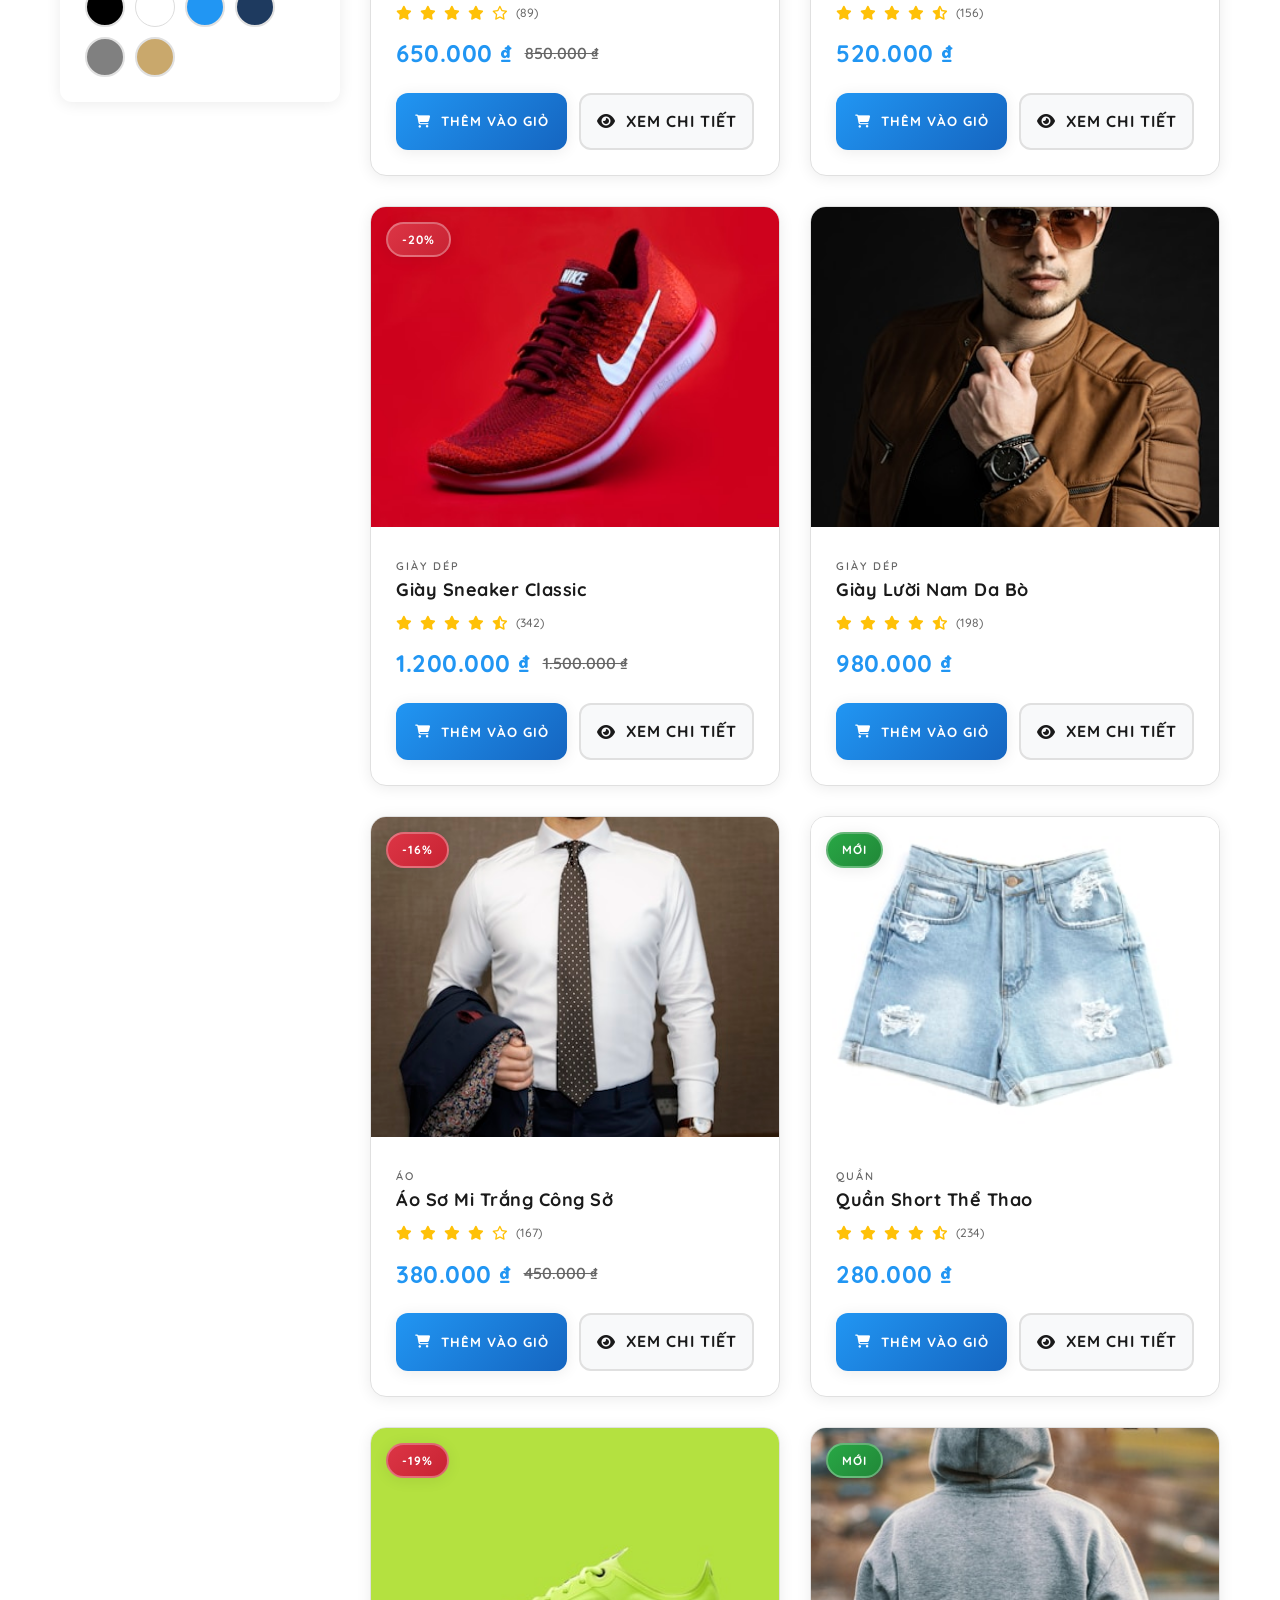
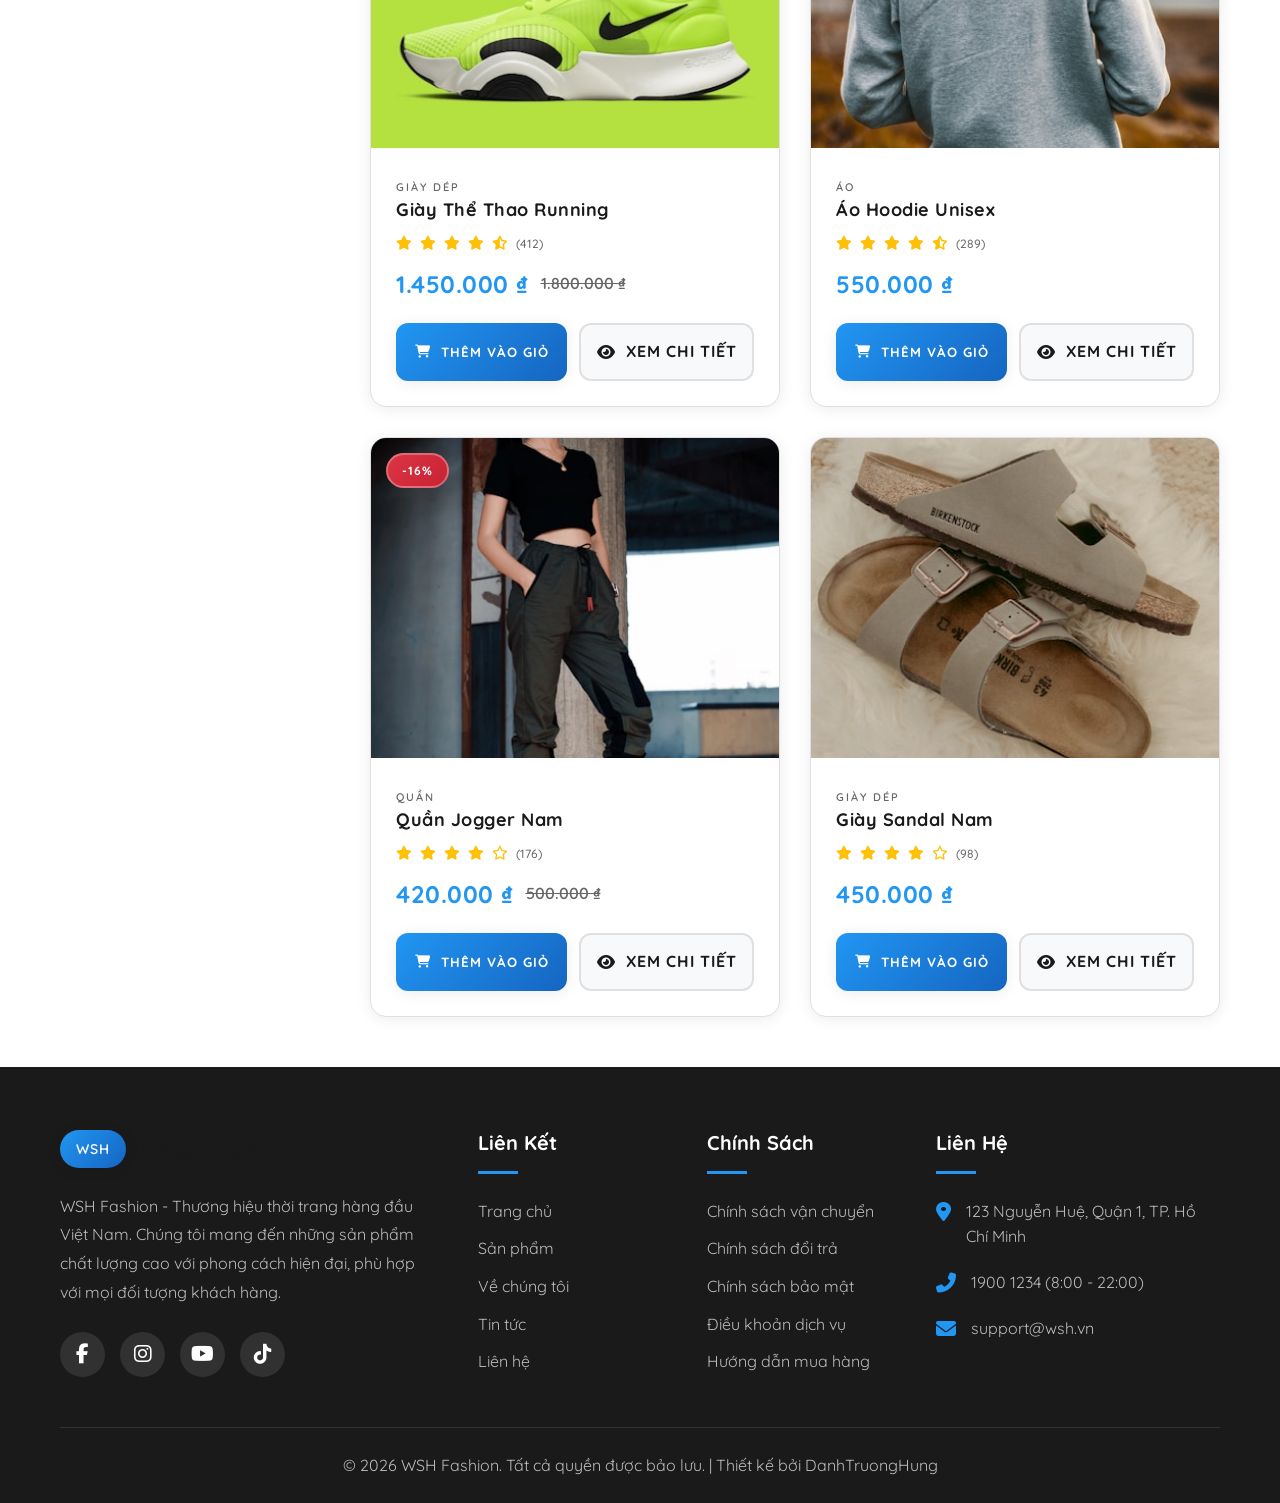
<file: products.html>
<!DOCTYPE html>
<html lang="vi">
<head>
    <meta charset="UTF-8">
    <meta name="viewport" content="width=device-width, initial-scale=1.0">
    <meta name="description" content="Danh sách sản phẩm thời trang WSH Fashion">
    <title>Sản Phẩm - WSH Fashion</title>
    
    <!-- Font Awesome -->
    <link rel="stylesheet" href="https://cdnjs.cloudflare.com/ajax/libs/font-awesome/6.4.0/css/all.min.css">
    
    <!-- Google Fonts -->
    <link rel="preconnect" href="https://fonts.googleapis.com">
    <link rel="preconnect" href="https://fonts.gstatic.com" crossorigin>
    <link href="https://fonts.googleapis.com/css2?family=Quicksand:wght@400;500;600;700&display=swap" rel="stylesheet">
    
    <!-- Custom CSS -->
    <link rel="stylesheet" href="css/style.css">
    
    <style>
        body {
            font-family: 'Quicksand', sans-serif;
        }
    </style>
</head>
<body>
    <!-- Header Top Bar -->
    <div class="header-top">
        <div class="container">
            <div class="header-top-left">
                <span><i class="fas fa-phone-alt"></i> Hotline: 1900 1234</span>
                <span><i class="fas fa-envelope"></i> support@wsh.vn</span>
            </div>
            <div class="header-top-right">
                <a href="#">Theo dõi đơn hàng</a>
                <span>|</span>
                <a href="#">Hỗ trợ</a>
            </div>
        </div>
    </div>

    <!-- Main Header -->
    <header class="header">
        <div class="header-main">
            <div class="container">
                <!-- Mobile Toggle -->
                <button class="mobile-toggle">
                    <i class="fas fa-bars"></i>
                </button>

                <!-- Logo -->
                <a href="index.html" class="logo">
                    <span>WSH</span> Fashion
                </a>

                <!-- Search Bar -->
                <form class="search-bar">
                    <input type="text" placeholder="Tìm kiếm sản phẩm...">
                    <button type="submit">
                        <i class="fas fa-search"></i>
                    </button>
                </form>

                <!-- Header Icons -->
                <div class="header-icons">
                    <a href="#" class="header-icon">
                        <i class="far fa-heart"></i>
                        <span>Yêu thích</span>
                    </a>
                    <a href="checkout.html" class="header-icon">
                        <i class="fas fa-shopping-cart"></i>
                        <span>Giỏ hàng</span>
                        <span class="badge cart-badge">0</span>
                    </a>
                    <a href="#" class="header-icon">
                        <i class="far fa-user"></i>
                        <span>Tài khoản</span>
                    </a>
                </div>
            </div>
        </div>

        <!-- Navigation -->
        <nav class="navbar">
            <div class="container">
                <ul class="nav-menu">
                    <li class="nav-item">
                        <a href="index.html" class="nav-link">Trang chủ</a>
                    </li>
                    <li class="nav-item">
                        <a href="products.html" class="nav-link active">Sản phẩm <i class="fas fa-chevron-down"></i></a>
                        <div class="dropdown-menu">
                            <a href="products.html?category=ao"><i class="fas fa-tshirt"></i> Áo</a>
                            <a href="products.html?category=quan"><i class="fas fa-user-tie"></i> Quần</a>
                            <a href="products.html?category=giay"><i class="fas fa-shoe-prints"></i> Giày dép</a>
                            <a href="products.html?category=phukien"><i class="fas fa-glasses"></i> Phụ kiện</a>
                        </div>
                    </li>
                    <li class="nav-item">
                        <a href="products.html?badge=new" class="nav-link">Hàng mới</a>
                    </li>
                    <li class="nav-item">
                        <a href="products.html?badge=sale" class="nav-link">Khuyến mãi</a>
                    </li>
                    <li class="nav-item">
                        <a href="index.html#news-section" class="nav-link">Tin tức</a>
                    </li>
                    <li class="nav-item">
                        <a href="index.html#footer" class="nav-link">Liên hệ</a>
                    </li>
                </ul>
            </div>
        </nav>
    </header>

    <!-- Mobile Overlay -->
    <div class="overlay"></div>

    <!-- Page Header -->
    <section class="page-header">
        <div class="container">
            <h1>Sản Phẩm</h1>
            <div class="breadcrumb">
                <a href="index.html">Trang chủ</a>
                <span>/</span>
                <span>Sản phẩm</span>
            </div>
        </div>
    </section>

    <!-- Products Page Content -->
    <div class="container">
        <div class="products-page">
            <!-- Sidebar Filters -->
            <aside class="sidebar">
                <!-- Category Filter -->
                <div class="filter-section">
                    <h3 class="filter-title">
                        <i class="fas fa-list"></i>
                        Danh Mục
                    </h3>
                    <ul class="filter-list">
                        <li>
                            <label>
                                <input type="checkbox" class="category-filter" data-category="ao">
                                <span>Áo</span>
                            </label>
                        </li>
                        <li>
                            <label>
                                <input type="checkbox" class="category-filter" data-category="quan">
                                <span>Quần</span>
                            </label>
                        </li>
                        <li>
                            <label>
                                <input type="checkbox" class="category-filter" data-category="giay">
                                <span>Giày dép</span>
                            </label>
                        </li>
                        <li>
                            <label>
                                <input type="checkbox" class="category-filter" data-category="phukien">
                                <span>Phụ kiện</span>
                            </label>
                        </li>
                    </ul>
                </div>

                <!-- Price Filter -->
                <div class="filter-section">
                    <h3 class="filter-title">
                        <i class="fas fa-tag"></i>
                        Khoảng Giá
                    </h3>
                    <div class="price-range">
                        <div class="price-inputs">
                            <input type="number" id="price-min" placeholder="Từ" value="0">
                            <span>-</span>
                            <input type="number" id="price-max" placeholder="Đến" value="2000000">
                        </div>
                        <input type="range" class="price-slider" id="price-slider" min="0" max="2000000" value="2000000" step="50000">
                        <div style="display: flex; justify-content: space-between; font-size: 13px; color: var(--text-muted); margin-top: 10px;">
                            <span>0đ</span>
                            <span>2.000.000đ</span>
                        </div>
                    </div>
                </div>

                <!-- Filter Buttons -->
                <div class="filter-section">
                    <button class="filter-btn" id="apply-filter">
                        <i class="fas fa-filter"></i> Áp dụng bộ lọc
                    </button>
                    <button class="filter-btn" id="reset-filter" style="background: var(--text-light); margin-top: 10px;">
                        <i class="fas fa-undo"></i> Đặt lại
                    </button>
                </div>

                <!-- Size Filter -->
                <div class="filter-section">
                    <h3 class="filter-title">
                        <i class="fas fa-ruler"></i>
                        Kích Thước
                    </h3>
                    <div class="size-options" style="flex-wrap: wrap; gap: 10px;">
                        <button class="size-btn">S</button>
                        <button class="size-btn">M</button>
                        <button class="size-btn">L</button>
                        <button class="size-btn">XL</button>
                        <button class="size-btn">XXL</button>
                    </div>
                </div>

                <!-- Color Filter -->
                <div class="filter-section">
                    <h3 class="filter-title">
                        <i class="fas fa-palette"></i>
                        Màu Sắc
                    </h3>
                    <div class="color-options" style="flex-wrap: wrap; gap: 10px;">
                        <button class="color-btn" style="background: #000000;" title="Đen"></button>
                        <button class="color-btn" style="background: #ffffff; border: 1px solid #ddd;" title="Trắng"></button>
                        <button class="color-btn" style="background: #2196F3;" title="Xanh dương"></button>
                        <button class="color-btn" style="background: #1e3a5f;" title="Xanh navy"></button>
                        <button class="color-btn" style="background: #808080;" title="Xám"></button>
                        <button class="color-btn" style="background: #c9a86c;" title="Be"></button>
                    </div>
                </div>
            </aside>

            <!-- Products Main Content -->
            <main class="products-main">
                <!-- Products Header -->
                <div class="products-header">
                    <p class="products-count" id="products-count">Hiển thị <strong>0</strong> sản phẩm</p>
                    <select class="sort-select" id="sort-select">
                        <option value="default">Sắp xếp mặc định</option>
                        <option value="price-asc">Giá: Thấp đến cao</option>
                        <option value="price-desc">Giá: Cao đến thấp</option>
                        <option value="name-asc">Tên: A-Z</option>
                        <option value="name-desc">Tên: Z-A</option>
                        <option value="rating">Đánh giá cao nhất</option>
                    </select>
                </div>

                <!-- Products Grid -->
                <div class="products-grid" id="products-container">
                    <!-- Products will be rendered by JavaScript -->
                </div>
            </main>
        </div>
    </div>

    <!-- Footer -->
    <footer class="footer" id="footer">
        <div class="container">
            <div class="footer-grid">
                <!-- About -->
                <div class="footer-about">
                    <a href="index.html" class="logo">
                        <span>WSH</span> Fashion
                    </a>
                    <p>WSH Fashion - Thương hiệu thời trang hàng đầu Việt Nam. Chúng tôi mang đến những sản phẩm chất lượng cao với phong cách hiện đại, phù hợp với mọi đối tượng khách hàng.</p>
                    <div class="social-links">
                        <a href="#" class="social-link"><i class="fab fa-facebook-f"></i></a>
                        <a href="#" class="social-link"><i class="fab fa-instagram"></i></a>
                        <a href="#" class="social-link"><i class="fab fa-youtube"></i></a>
                        <a href="#" class="social-link"><i class="fab fa-tiktok"></i></a>
                    </div>
                </div>

                <!-- Quick Links -->
                <div class="footer-links-section">
                    <h3 class="footer-title">Liên Kết</h3>
                    <ul class="footer-links">
                        <li><a href="index.html">Trang chủ</a></li>
                        <li><a href="products.html">Sản phẩm</a></li>
                        <li><a href="#">Về chúng tôi</a></li>
                        <li><a href="#">Tin tức</a></li>
                        <li><a href="#">Liên hệ</a></li>
                    </ul>
                </div>

                <!-- Policies -->
                <div class="footer-links-section">
                    <h3 class="footer-title">Chính Sách</h3>
                    <ul class="footer-links">
                        <li><a href="#">Chính sách vận chuyển</a></li>
                        <li><a href="#">Chính sách đổi trả</a></li>
                        <li><a href="#">Chính sách bảo mật</a></li>
                        <li><a href="#">Điều khoản dịch vụ</a></li>
                        <li><a href="#">Hướng dẫn mua hàng</a></li>
                    </ul>
                </div>

                <!-- Contact -->
                <div class="footer-contact-section">
                    <h3 class="footer-title">Liên Hệ</h3>
                    <ul class="footer-contact">
                        <li>
                            <i class="fas fa-map-marker-alt"></i>
                            <span>123 Nguyễn Huệ, Quận 1, TP. Hồ Chí Minh</span>
                        </li>
                        <li>
                            <i class="fas fa-phone-alt"></i>
                            <span>1900 1234 (8:00 - 22:00)</span>
                        </li>
                        <li>
                            <i class="fas fa-envelope"></i>
                            <span>support@wsh.vn</span>
                        </li>
                    </ul>
                </div>
            </div>

            <div class="footer-bottom">
                <p>&copy; 2026 WSH Fashion. Tất cả quyền được bảo lưu. | Thiết kế bởi DanhTruongHung</p>
            </div>
        </div>
    </footer>

    <!-- Back to Top Button -->
    <button class="back-to-top">
        <i class="fas fa-chevron-up"></i>
    </button>

    <!-- Toast Container -->
    <div class="toast-container"></div>

    <!-- JavaScript -->
    <script src="js/main.js"></script>
    <script src="js/products.js"></script>
</body>
</html>
</file>
<file: css/style.css>
/* ==========================================
   WSH Fashion Store - Main Stylesheet
   Colors: White (#ffffff) & Blue (#2196F3)
   ========================================== */

/* CSS Variables */
:root {
    --primary-color: #2196F3;
    --primary-dark: #1565C0;
    --primary-light: #64B5F6;
    --secondary-color: #ffffff;
    --text-dark: #1a1a1a;
    --text-light: #333333;
    --text-muted: #666666;
    --bg-light: #f8f9fa;
    --bg-gray: #f0f0f0;
    --border-color: #e0e0e0;
    --success-color: #28a745;
    --warning-color: #ffc107;
    --danger-color: #dc3545;
    --shadow: 0 2px 15px rgba(0, 0, 0, 0.08);
    --shadow-lg: 0 8px 30px rgba(0, 0, 0, 0.12);
    --transition: all 0.3s cubic-bezier(0.4, 0, 0.2, 1);
    --border-radius: 12px;
    --border-radius-sm: 8px;
    --border-radius-lg: 16px;
}

/* Reset & Base Styles */
* {
    margin: 0;
    padding: 0;
    box-sizing: border-box;
}

html {
    scroll-behavior: smooth;
}

body {
    font-family: 'Quicksand', -apple-system, BlinkMacSystemFont, 'Segoe UI', Roboto, sans-serif;
    line-height: 1.6;
    color: var(--text-dark);
    background-color: var(--secondary-color);
}

a {
    text-decoration: none;
    color: inherit;
    transition: var(--transition);
}

ul {
    list-style: none;
}

img {
    max-width: 100%;
    height: auto;
    display: block;
}

button {
    cursor: pointer;
    border: none;
    outline: none;
    font-family: inherit;
    transition: var(--transition);
}

input, select, textarea {
    font-family: inherit;
    outline: none;
    border: 1px solid var(--border-color);
    padding: 12px 15px;
    border-radius: var(--border-radius);
    transition: var(--transition);
}

input:focus, select:focus, textarea:focus {
    border-color: var(--primary-color);
    box-shadow: 0 0 0 3px rgba(33, 150, 243, 0.1);
}

.container {
    max-width: 1200px;
    margin: 0 auto;
    padding: 0 20px;
}

/* ==========================================
   HEADER & NAVIGATION
   ========================================== */
.header {
    background: var(--secondary-color);
    box-shadow: var(--shadow);
    position: sticky;
    top: 0;
    z-index: 1000;
    border-bottom: 1px solid var(--border-color);
}

.header-top {
    background: var(--primary-color);
    color: var(--secondary-color);
    padding: 8px 0;
    font-size: 12px;
    font-weight: 500;
    letter-spacing: 0.5px;
}

.header-top .container {
    display: flex;
    justify-content: space-between;
    align-items: center;
}

.header-top a {
    color: var(--secondary-color);
    font-weight: 500;
}

.header-top a:hover {
    opacity: 0.8;
    text-decoration: underline;
}

.header-main {
    padding: 20px 0;
}

.header-main .container {
    display: flex;
    justify-content: space-between;
    align-items: center;
    gap: 30px;
}

.logo {
    font-size: 28px;
    font-weight: 700;
    color: var(--text-dark);
    display: flex;
    align-items: center;
    gap: 15px;
    letter-spacing: 1px;
    text-transform: uppercase;
}

.logo span {
    background: linear-gradient(135deg, var(--primary-color), var(--primary-dark));
    color: var(--secondary-color);
    padding: 8px 16px;
    border-radius: 25px;
    font-size: 14px;
    font-weight: 600;
    letter-spacing: 1px;
    box-shadow: var(--shadow);
}

.search-bar {
    flex: 1;
    max-width: 500px;
    position: relative;
}

.search-bar input {
    width: 100%;
    padding: 14px 55px 14px 20px;
    border-radius: 50px;
    border: 2px solid var(--border-color);
    font-size: 14px;
    background: var(--bg-light);
    transition: all 0.3s ease;
}

.search-bar input:focus {
    border-color: var(--primary-color);
    background: var(--secondary-color);
    box-shadow: 0 0 0 3px rgba(33, 150, 243, 0.1);
    transform: translateY(-1px);
}

.search-bar button {
    position: absolute;
    right: 5px;
    top: 50%;
    transform: translateY(-50%);
    background: linear-gradient(135deg, var(--primary-color), var(--primary-dark));
    color: var(--secondary-color);
    width: 45px;
    height: 45px;
    border-radius: 50%;
    display: flex;
    align-items: center;
    justify-content: center;
    box-shadow: var(--shadow);
    transition: var(--transition);
}

.search-bar button:hover {
    background: linear-gradient(135deg, var(--primary-dark), #0d47a1);
    transform: translateY(-50%) scale(1.05);
}

.header-icons {
    display: flex;
    gap: 15px;
    align-items: center;
}

.header-icon {
    position: relative;
    display: flex;
    flex-direction: column;
    align-items: center;
    font-size: 12px;
    color: var(--text-dark);
    padding: 10px 15px;
    border-radius: var(--border-radius);
    transition: var(--transition);
    font-weight: 500;
}

.header-icon:hover {
    background: var(--bg-light);
    color: var(--primary-color);
    transform: translateY(-2px);
}

.header-icon i {
    font-size: 20px;
    margin-bottom: 5px;
}

.header-icon .badge {
    position: absolute;
    top: -5px;
    right: -5px;
    background: var(--danger-color);
    color: var(--secondary-color);
    font-size: 10px;
    width: 16px;
    height: 16px;
    border-radius: 50%;
    display: flex;
    align-items: center;
    justify-content: center;
    font-weight: 700;
    box-shadow: var(--shadow);
}

/* Navigation */
.navbar {
    background: var(--secondary-color);
    border-top: 1px solid var(--border-color);
}

.nav-menu {
    display: flex;
    justify-content: center;
    gap: 0;
}

.nav-item {
    position: relative;
}

.nav-link {
    display: block;
    padding: 18px 25px;
    font-weight: 600;
    color: var(--text-dark);
    position: relative;
    letter-spacing: 0.5px;
    text-transform: uppercase;
    font-size: 14px;
}

.nav-link:hover, .nav-link.active {
    color: var(--primary-color);
    background: var(--bg-light);
}

.nav-link::after {
    content: '';
    position: absolute;
    bottom: 0;
    left: 50%;
    transform: translateX(-50%);
    width: 0;
    height: 3px;
    background: linear-gradient(90deg, var(--primary-color), var(--primary-light));
    transition: var(--transition);
}

.nav-link:hover::after, .nav-link.active::after {
    width: 100%;
}

/* Dropdown Menu */
.dropdown-menu {
    position: absolute;
    top: 100%;
    left: 0;
    min-width: 220px;
    background: var(--secondary-color);
    box-shadow: var(--shadow-lg);
    border-radius: var(--border-radius);
    opacity: 0;
    visibility: hidden;
    transform: translateY(10px);
    transition: var(--transition);
    z-index: 100;
    border: 1px solid var(--border-color);
}

.nav-item:hover .dropdown-menu {
    opacity: 1;
    visibility: visible;
    transform: translateY(0);
}

.dropdown-menu a {
    display: block;
    padding: 14px 20px;
    color: var(--text-dark);
    border-bottom: 1px solid var(--border-color);
    font-size: 14px;
    font-weight: 500;
    transition: var(--transition);
}

.dropdown-menu a:last-child {
    border-bottom: none;
}

.dropdown-menu a:hover {
    background: var(--bg-light);
    color: var(--primary-color);
    padding-left: 25px;
    transform: translateX(2px);
}

/* Mobile Menu Toggle */
.mobile-toggle {
    display: none;
    background: none;
    font-size: 24px;
    color: var(--text-dark);
    padding: 10px;
    border-radius: var(--border-radius);
    transition: var(--transition);
}

.mobile-toggle:hover {
    background: var(--bg-light);
    color: var(--primary-color);
}

/* ==========================================
   HERO BANNER / SLIDER
   ========================================== */
.hero-slider {
    position: relative;
    overflow: hidden;
    height: 600px;
    background: linear-gradient(135deg, var(--primary-color), var(--primary-dark));
}

.slider-wrapper {
    display: flex;
    transition: transform 0.8s cubic-bezier(0.4, 0, 0.2, 1);
    height: 100%;
}

.slide {
    min-width: 100%;
    height: 100%;
    position: relative;
    display: flex;
    align-items: center;
    background: linear-gradient(135deg, var(--primary-color) 0%, var(--primary-dark) 100%);
}

.slide-content {
    position: relative;
    z-index: 2;
    color: var(--secondary-color);
    max-width: 600px;
    padding: 0 50px;
    animation: fadeInUp 1s ease;
}

@keyframes fadeInUp {
    from {
        opacity: 0;
        transform: translateY(50px);
    }
    to {
        opacity: 1;
        transform: translateY(0);
    }
}

.slide-content h1 {
    font-size: 64px;
    font-weight: 800;
    margin-bottom: 20px;
    line-height: 1.1;
    letter-spacing: -1px;
    text-transform: uppercase;
}

.slide-content p {
    font-size: 18px;
    margin-bottom: 40px;
    opacity: 0.9;
    font-weight: 400;
}

.slide-image {
    position: absolute;
    right: 0;
    bottom: 0;
    height: 100%;
    width: 50%;
    object-fit: cover;
    opacity: 0.8;
    transform: scale(1.1);
    transition: transform 0.8s ease;
}

.slide:hover .slide-image {
    transform: scale(1.15);
    opacity: 1;
}

.btn {
    display: inline-block;
    padding: 16px 40px;
    border-radius: 50px;
    font-weight: 700;
    font-size: 16px;
    text-transform: uppercase;
    letter-spacing: 1px;
    transition: all 0.4s cubic-bezier(0.4, 0, 0.2, 1);
    text-decoration: none;
    border: 2px solid transparent;
    position: relative;
    overflow: hidden;
    box-shadow: var(--shadow);
}

.btn::before {
    content: '';
    position: absolute;
    top: 0;
    left: -100%;
    width: 100%;
    height: 100%;
    background: linear-gradient(90deg, transparent, rgba(255,255,255,0.3), transparent);
    transition: left 0.8s;
}

.btn:hover::before {
    left: 100%;
}

.btn-primary {
    background: var(--secondary-color);
    color: var(--primary-color);
    box-shadow: 0 8px 25px rgba(0, 0, 0, 0.15);
}

.btn-primary:hover {
    background: var(--text-dark);
    color: var(--secondary-color);
    transform: translateY(-4px);
    box-shadow: 0 12px 30px rgba(0, 0, 0, 0.25);
}

.btn-outline {
    background: transparent;
    border: 2px solid var(--secondary-color);
    color: var(--secondary-color);
    box-shadow: 0 4px 15px rgba(0, 0, 0, 0.2);
}

.btn-outline:hover {
    background: var(--secondary-color);
    color: var(--primary-color);
    transform: translateY(-2px);
    box-shadow: 0 8px 20px rgba(0, 0, 0, 0.3);
}

.btn-blue {
    background: linear-gradient(135deg, var(--primary-color), var(--primary-light));
    color: var(--secondary-color);
    box-shadow: 0 8px 25px rgba(33, 150, 243, 0.3);
    border: none;
}

.btn-blue:hover {
    background: linear-gradient(135deg, var(--primary-dark), var(--primary-color));
    transform: translateY(-4px);
    box-shadow: 0 12px 30px rgba(33, 150, 243, 0.4);
}

/* Enhanced Button Styles */
.btn-buy-now {
    background: linear-gradient(135deg, var(--success-color), #1e7e34);
    color: var(--secondary-color);
    box-shadow: 0 8px 25px rgba(40, 167, 69, 0.3);
    border: none;
}

.btn-buy-now:hover {
    background: linear-gradient(135deg, #1e7e34, #155724);
    transform: translateY(-4px);
    box-shadow: 0 12px 30px rgba(40, 167, 69, 0.4);
}

.btn-add-cart {
    background: linear-gradient(135deg, var(--primary-color), var(--primary-dark));
    color: var(--secondary-color);
    box-shadow: 0 8px 25px rgba(33, 150, 243, 0.3);
    border: none;
}

.btn-add-cart:hover {
    background: linear-gradient(135deg, var(--primary-dark), #0d47a1);
    transform: translateY(-4px);
    box-shadow: 0 12px 30px rgba(33, 150, 243, 0.4);
}

/* Form Buttons */
.filter-btn {
    background: linear-gradient(135deg, var(--primary-color), var(--primary-dark));
    color: var(--secondary-color);
    box-shadow: 0 8px 25px rgba(33, 150, 243, 0.3);
    border: none;
    transition: all 0.3s ease;
}

.filter-btn:hover {
    background: linear-gradient(135deg, var(--primary-dark), #0d47a1);
    transform: translateY(-2px);
    box-shadow: 0 10px 25px rgba(33, 150, 243, 0.4);
}

.checkout-btn {
    background: linear-gradient(135deg, var(--primary-color), var(--primary-light));
    color: var(--secondary-color);
    box-shadow: 0 8px 25px rgba(33, 150, 243, 0.3);
    border: none;
    transition: all 0.3s ease;
}

.checkout-btn:hover {
    background: linear-gradient(135deg, var(--primary-dark), var(--primary-color));
    transform: translateY(-3px);
    box-shadow: 0 12px 30px rgba(33, 150, 243, 0.4);
}

.checkout-btn:disabled {
    background: linear-gradient(135deg, var(--text-muted), #6c757d);
    cursor: not-allowed;
    transform: none;
    box-shadow: none;
}

/* Slider Controls */
.slider-controls {
    position: absolute;
    bottom: 40px;
    left: 50%;
    transform: translateX(-50%);
    display: flex;
    gap: 12px;
    z-index: 10;
}

.slider-dot {
    width: 14px;
    height: 14px;
    border-radius: 50%;
    background: rgba(255, 255, 255, 0.5);
    cursor: pointer;
    transition: all 0.3s ease;
    border: 2px solid transparent;
}

.slider-dot.active, .slider-dot:hover {
    background: var(--secondary-color);
    transform: scale(1.3);
    border-color: var(--primary-color);
}

.slider-arrow {
    position: absolute;
    top: 50%;
    transform: translateY(-50%);
    width: 60px;
    height: 60px;
    background: rgba(255, 255, 255, 0.1);
    color: var(--secondary-color);
    border-radius: 50%;
    display: flex;
    align-items: center;
    justify-content: center;
    font-size: 24px;
    cursor: pointer;
    z-index: 10;
    transition: all 0.3s ease;
    border: 2px solid rgba(255, 255, 255, 0.3);
    backdrop-filter: blur(10px);
}

.slider-arrow:hover {
    background: rgba(255, 255, 255, 0.2);
    transform: translateY(-50%) scale(1.1);
    border-color: var(--secondary-color);
}

.slider-arrow.prev {
    left: 40px;
}

.slider-arrow.next {
    right: 40px;
}

/* ==========================================
   SECTIONS
   ========================================== */
.section {
    padding: 80px 0;
}

.section-header {
    text-align: center;
    margin-bottom: 50px;
}

.section-header h2 {
    font-size: 36px;
    color: var(--text-dark);
    margin-bottom: 15px;
    position: relative;
    display: inline-block;
}

.section-header h2::after {
    content: '';
    position: absolute;
    bottom: -10px;
    left: 50%;
    transform: translateX(-50%);
    width: 60px;
    height: 4px;
    background: var(--primary-color);
    border-radius: 2px;
}

.section-header p {
    color: var(--text-light);
    font-size: 16px;
    max-width: 600px;
    margin: 20px auto 0;
}

/* ==========================================
   PRODUCT CARDS
   ========================================== */
.products-grid {
    display: grid;
    grid-template-columns: repeat(auto-fill, minmax(280px, 1fr));
    gap: 30px;
}

.product-card {
    background: var(--secondary-color);
    border-radius: var(--border-radius-lg);
    overflow: hidden;
    box-shadow: var(--shadow);
    transition: all 0.4s cubic-bezier(0.4, 0, 0.2, 1);
    position: relative;
    border: 1px solid var(--border-color);
}

.product-card:hover {
    transform: translateY(-12px) scale(1.02);
    box-shadow: var(--shadow-lg);
    border-color: var(--primary-color);
}

.product-image {
    position: relative;
    height: 320px;
    overflow: hidden;
    background: linear-gradient(135deg, var(--bg-light), var(--bg-gray));
}

.product-image img {
    width: 100%;
    height: 100%;
    object-fit: cover;
    transition: transform 0.6s cubic-bezier(0.4, 0, 0.2, 1);
}

.product-card:hover .product-image img {
    transform: scale(1.15);
}

.product-badge {
    position: absolute;
    top: 15px;
    left: 15px;
    background: linear-gradient(135deg, var(--danger-color), #c82333);
    color: var(--secondary-color);
    padding: 6px 14px;
    border-radius: 25px;
    font-size: 12px;
    font-weight: 700;
    letter-spacing: 1px;
    text-transform: uppercase;
    box-shadow: var(--shadow);
    border: 2px solid rgba(255, 255, 255, 0.3);
}

.product-badge.new {
    background: linear-gradient(135deg, var(--success-color), #218838);
}

.product-actions {
    position: absolute;
    top: 15px;
    right: 15px;
    display: flex;
    flex-direction: column;
    gap: 12px;
    opacity: 0;
    transform: translateX(20px);
    transition: all 0.3s ease;
}

.product-card:hover .product-actions {
    opacity: 1;
    transform: translateX(0);
}

.product-action-btn {
    width: 45px;
    height: 45px;
    background: rgba(255, 255, 255, 0.9);
    border-radius: 50%;
    display: flex;
    align-items: center;
    justify-content: center;
    color: var(--text-dark);
    box-shadow: var(--shadow);
    border: 2px solid var(--border-color);
    transition: all 0.3s ease;
    backdrop-filter: blur(10px);
}

.product-action-btn:hover {
    background: var(--primary-color);
    color: var(--secondary-color);
    transform: scale(1.1);
    border-color: var(--primary-color);
}

.product-info {
    padding: 25px;
}

.product-category {
    font-size: 11px;
    color: var(--text-muted);
    text-transform: uppercase;
    letter-spacing: 2px;
    margin-bottom: 8px;
    font-weight: 600;
}

.product-name {
    font-size: 18px;
    font-weight: 700;
    color: var(--text-dark);
    margin-bottom: 12px;
    display: -webkit-box;
    -webkit-line-clamp: 2;
    -webkit-box-orient: vertical;
    overflow: hidden;
    line-height: 1.3;
    letter-spacing: 0.5px;
}

.product-name:hover {
    color: var(--primary-color);
}

.product-rating {
    display: flex;
    align-items: center;
    gap: 8px;
    margin-bottom: 12px;
}

.product-rating i {
    color: var(--warning-color);
    font-size: 14px;
}

.product-rating span {
    color: var(--text-muted);
    font-size: 12px;
    font-weight: 500;
}

.product-price {
    display: flex;
    align-items: center;
    gap: 12px;
    margin-bottom: 20px;
}

.current-price {
    font-size: 24px;
    font-weight: 800;
    color: var(--primary-color);
    letter-spacing: 0.5px;
}

.old-price {
    font-size: 16px;
    color: var(--text-muted);
    text-decoration: line-through;
    font-weight: 600;
}

.product-buttons {
    display: flex;
    gap: 12px;
    margin-top: 15px;
}

.add-to-cart {
    flex: 1;
    padding: 14px;
    background: linear-gradient(135deg, var(--primary-color), var(--primary-dark));
    color: var(--secondary-color);
    border-radius: var(--border-radius);
    font-weight: 700;
    display: flex;
    align-items: center;
    justify-content: center;
    gap: 10px;
    text-transform: uppercase;
    letter-spacing: 1px;
    box-shadow: var(--shadow);
    border: none;
    position: relative;
    overflow: hidden;
}

.add-to-cart::before {
    content: '';
    position: absolute;
    top: 0;
    left: -100%;
    width: 100%;
    height: 100%;
    background: linear-gradient(90deg, transparent, rgba(255,255,255,0.2), transparent);
    transition: left 0.8s;
}

.add-to-cart:hover::before {
    left: 100%;
}

.add-to-cart:hover {
    background: linear-gradient(135deg, var(--primary-dark), #0d47a1);
    transform: translateY(-3px);
    box-shadow: 0 8px 25px rgba(33, 150, 243, 0.4);
}

.view-detail-btn {
    flex: 1;
    padding: 14px;
    background: var(--bg-light);
    color: var(--text-dark);
    border: 2px solid var(--border-color);
    border-radius: var(--border-radius);
    font-weight: 700;
    display: flex;
    align-items: center;
    justify-content: center;
    gap: 10px;
    text-decoration: none;
    text-transform: uppercase;
    letter-spacing: 1px;
    transition: all 0.3s ease;
}

.view-detail-btn:hover {
    background: linear-gradient(135deg, var(--primary-color), var(--primary-light));
    color: var(--secondary-color);
    border-color: var(--primary-color);
    transform: translateY(-3px);
    box-shadow: 0 8px 25px rgba(33, 150, 243, 0.3);
}

.add-to-cart.added {
    background: linear-gradient(135deg, var(--success-color), #1e7e34);
    animation: pulse 0.5s ease;
}

@keyframes pulse {
    0% { transform: scale(1); }
    50% { transform: scale(1.05); }
    100% { transform: scale(1); }
}

/* ==========================================
   NEWS / BLOG SECTION
   ========================================== */
.news-grid {
    display: grid;
    grid-template-columns: repeat(auto-fill, minmax(350px, 1fr));
    gap: 30px;
}

.news-card {
    background: var(--secondary-color);
    border-radius: var(--border-radius);
    overflow: hidden;
    box-shadow: var(--shadow);
    transition: var(--transition);
}

.news-card:hover {
    transform: translateY(-5px);
    box-shadow: var(--shadow-lg);
}

.news-image {
    height: 220px;
    overflow: hidden;
}

.news-image img {
    width: 100%;
    height: 100%;
    object-fit: cover;
    transition: var(--transition);
}

.news-card:hover .news-image img {
    transform: scale(1.1);
}

.news-content {
    padding: 25px;
}

.news-meta {
    display: flex;
    gap: 20px;
    font-size: 13px;
    color: var(--text-muted);
    margin-bottom: 15px;
}

.news-meta i {
    margin-right: 5px;
    color: var(--primary-color);
}

.news-title {
    font-size: 20px;
    font-weight: 600;
    margin-bottom: 15px;
    line-height: 1.4;
}

.news-title:hover {
    color: var(--primary-color);
}

.news-excerpt {
    color: var(--text-light);
    margin-bottom: 20px;
    display: -webkit-box;
    -webkit-line-clamp: 3;
    -webkit-box-orient: vertical;
    overflow: hidden;
}

.read-more {
    color: var(--primary-color);
    font-weight: 600;
    display: inline-flex;
    align-items: center;
    gap: 5px;
}

.read-more:hover {
    gap: 10px;
}

/* ==========================================
   REVIEWS & TRUST SECTION
   ========================================== */
.reviews-section {
    background: var(--bg-light);
}

.reviews-slider {
    position: relative;
    overflow: hidden;
}

.reviews-wrapper {
    display: flex;
    gap: 30px;
    transition: transform 0.5s ease;
}

.review-card {
    min-width: calc(33.333% - 20px);
    background: var(--secondary-color);
    padding: 30px;
    border-radius: var(--border-radius);
    box-shadow: var(--shadow);
}

.review-header {
    display: flex;
    align-items: center;
    gap: 15px;
    margin-bottom: 20px;
}

.review-avatar {
    width: 60px;
    height: 60px;
    border-radius: 50%;
    object-fit: cover;
}

.review-user h4 {
    font-size: 18px;
    margin-bottom: 5px;
}

.review-user span {
    color: var(--text-muted);
    font-size: 14px;
}

.review-rating {
    margin-bottom: 15px;
}

.review-rating i {
    color: var(--warning-color);
}

.review-text {
    color: var(--text-light);
    font-style: italic;
    line-height: 1.8;
}

/* Trust Icons */
.trust-section {
    padding: 60px 0;
    border-top: 1px solid var(--border-color);
}

.trust-grid {
    display: grid;
    grid-template-columns: repeat(4, 1fr);
    gap: 30px;
}

.trust-item {
    text-align: center;
    padding: 30px 20px;
    border-radius: var(--border-radius);
    transition: var(--transition);
}

.trust-item:hover {
    background: var(--bg-light);
    transform: translateY(-5px);
}

.trust-icon {
    width: 80px;
    height: 80px;
    background: linear-gradient(135deg, var(--primary-color), var(--primary-light));
    border-radius: 50%;
    display: flex;
    align-items: center;
    justify-content: center;
    margin: 0 auto 20px;
}

.trust-icon i {
    font-size: 36px;
    color: var(--secondary-color);
}

.trust-item h4 {
    font-size: 18px;
    margin-bottom: 10px;
}

.trust-item p {
    color: var(--text-light);
    font-size: 14px;
}

/* ==========================================
   FOOTER
   ========================================== */
.footer {
    background: var(--text-dark);
    color: var(--secondary-color);
    padding-top: 60px;
}

.footer-grid {
    display: grid;
    grid-template-columns: 2fr 1fr 1fr 1.5fr;
    gap: 40px;
    padding-bottom: 40px;
    border-bottom: 1px solid rgba(255, 255, 255, 0.1);
}

.footer-about .logo {
    margin-bottom: 20px;
}

.footer-about p {
    color: rgba(255, 255, 255, 0.7);
    margin-bottom: 25px;
    line-height: 1.8;
}

.social-links {
    display: flex;
    gap: 15px;
}

.social-link {
    width: 45px;
    height: 45px;
    background: rgba(255, 255, 255, 0.1);
    border-radius: 50%;
    display: flex;
    align-items: center;
    justify-content: center;
    color: var(--secondary-color);
    font-size: 20px;
    transition: var(--transition);
}

.social-link:hover {
    background: var(--primary-color);
    transform: translateY(-5px);
}

.footer-title {
    font-size: 20px;
    margin-bottom: 25px;
    position: relative;
    padding-bottom: 15px;
}

.footer-title::after {
    content: '';
    position: absolute;
    bottom: 0;
    left: 0;
    width: 40px;
    height: 3px;
    background: var(--primary-color);
}

.footer-links li {
    margin-bottom: 12px;
}

.footer-links a {
    color: rgba(255, 255, 255, 0.7);
    display: flex;
    align-items: center;
    gap: 10px;
}

.footer-links a:hover {
    color: var(--primary-color);
    padding-left: 5px;
}

.footer-contact li {
    display: flex;
    align-items: flex-start;
    gap: 15px;
    margin-bottom: 20px;
    color: rgba(255, 255, 255, 0.7);
}

.footer-contact i {
    color: var(--primary-color);
    font-size: 20px;
    margin-top: 3px;
}

.footer-map {
    margin-top: 20px;
    border-radius: var(--border-radius);
    overflow: hidden;
}

.footer-map iframe {
    width: 100%;
    height: 150px;
    border: none;
}

.footer-bottom {
    padding: 25px 0;
    text-align: center;
    color: rgba(255, 255, 255, 0.7);
}

/* ==========================================
   PRODUCTS PAGE
   ========================================== */
.page-header {
    background: linear-gradient(135deg, var(--primary-color), var(--primary-dark));
    padding: 60px 0;
    text-align: center;
    color: var(--secondary-color);
}

.page-header h1 {
    font-size: 42px;
    margin-bottom: 15px;
}

.breadcrumb {
    display: flex;
    justify-content: center;
    gap: 10px;
    font-size: 15px;
}

.breadcrumb a:hover {
    text-decoration: underline;
}

.breadcrumb span {
    opacity: 0.7;
}

.products-page {
    display: grid;
    grid-template-columns: 280px 1fr;
    gap: 30px;
    padding: 50px 0;
}

/* Sidebar Filters */
.sidebar {
    position: sticky;
    top: 100px;
    height: fit-content;
}

.filter-section {
    background: var(--secondary-color);
    border-radius: var(--border-radius);
    padding: 25px;
    margin-bottom: 20px;
    box-shadow: var(--shadow);
}

.filter-title {
    font-size: 18px;
    margin-bottom: 20px;
    padding-bottom: 15px;
    border-bottom: 2px solid var(--primary-color);
    display: flex;
    align-items: center;
    gap: 10px;
}

.filter-title i {
    color: var(--primary-color);
}

.filter-list li {
    margin-bottom: 12px;
}

.filter-list label {
    display: flex;
    align-items: center;
    gap: 10px;
    cursor: pointer;
    padding: 8px 12px;
    border-radius: var(--border-radius);
    transition: var(--transition);
}

.filter-list label:hover {
    background: var(--bg-light);
}

.filter-list input[type="checkbox"] {
    width: 18px;
    height: 18px;
    accent-color: var(--primary-color);
}

.price-range {
    margin-top: 15px;
}

.price-inputs {
    display: flex;
    gap: 10px;
    margin-bottom: 15px;
}

.price-inputs input {
    width: 100%;
    padding: 10px;
    text-align: center;
}

.price-slider {
    width: 100%;
    accent-color: var(--primary-color);
}

.filter-btn {
    width: 100%;
    padding: 12px;
    background: var(--primary-color);
    color: var(--secondary-color);
    border-radius: var(--border-radius);
    font-weight: 600;
    margin-top: 15px;
}

.filter-btn:hover {
    background: var(--primary-dark);
}

/* Products Main Content */
.products-main {
    min-height: 500px;
}

.products-header {
    display: flex;
    justify-content: space-between;
    align-items: center;
    margin-bottom: 30px;
    padding: 20px;
    background: var(--secondary-color);
    border-radius: var(--border-radius);
    box-shadow: var(--shadow);
}

.products-count {
    color: var(--text-light);
}

.products-count strong {
    color: var(--primary-color);
}

.sort-select {
    padding: 10px 20px;
    border-radius: var(--border-radius);
    min-width: 200px;
}

.no-products {
    text-align: center;
    padding: 60px;
    background: var(--bg-light);
    border-radius: var(--border-radius);
}

.no-products i {
    font-size: 60px;
    color: var(--text-muted);
    margin-bottom: 20px;
}

.no-products h3 {
    margin-bottom: 10px;
}

.no-products p {
    color: var(--text-light);
}

/* ==========================================
   PRODUCT DETAIL PAGE
   ========================================== */
.product-detail {
    padding: 50px 0;
}

.product-detail-grid {
    display: grid;
    grid-template-columns: 1fr 1fr;
    gap: 50px;
}

.product-gallery {
    position: sticky;
    top: 100px;
}

.main-image {
    width: 100%;
    height: 500px;
    border-radius: var(--border-radius);
    overflow: hidden;
    margin-bottom: 20px;
    background: var(--bg-light);
}

.main-image img {
    width: 100%;
    height: 100%;
    object-fit: cover;
    transition: var(--transition);
}

.thumbnail-images {
    display: flex;
    gap: 15px;
}

.thumbnail {
    width: 100px;
    height: 100px;
    border-radius: var(--border-radius);
    overflow: hidden;
    cursor: pointer;
    border: 3px solid transparent;
    transition: var(--transition);
}

.thumbnail:hover, .thumbnail.active {
    border-color: var(--primary-color);
}

.thumbnail img {
    width: 100%;
    height: 100%;
    object-fit: cover;
}

.product-detail-info h1 {
    font-size: 32px;
    margin-bottom: 15px;
}

.product-detail-rating {
    display: flex;
    align-items: center;
    gap: 15px;
    margin-bottom: 20px;
}

.stars i {
    color: var(--warning-color);
    font-size: 18px;
}

.rating-count {
    color: var(--text-light);
}

.product-detail-price {
    display: flex;
    align-items: center;
    gap: 15px;
    margin-bottom: 25px;
    padding: 20px;
    background: var(--bg-light);
    border-radius: var(--border-radius);
}

.detail-current-price {
    font-size: 32px;
    font-weight: 700;
    color: var(--primary-color);
}

.detail-old-price {
    font-size: 20px;
    color: var(--text-muted);
    text-decoration: line-through;
}

.discount-badge {
    background: var(--danger-color);
    color: var(--secondary-color);
    padding: 5px 15px;
    border-radius: 20px;
    font-weight: 600;
}

.product-description {
    margin-bottom: 30px;
}

.product-description h3 {
    font-size: 18px;
    margin-bottom: 15px;
}

.product-description p {
    color: var(--text-light);
    line-height: 1.8;
}

.product-options {
    margin-bottom: 30px;
}

.option-group {
    margin-bottom: 20px;
}

.option-group label {
    display: block;
    font-weight: 600;
    margin-bottom: 10px;
}

.size-options, .color-options {
    display: flex;
    gap: 10px;
}

.size-btn, .color-btn {
    padding: 10px 20px;
    border: 2px solid var(--border-color);
    border-radius: var(--border-radius);
    background: var(--secondary-color);
    font-weight: 500;
    cursor: pointer;
    transition: var(--transition);
}

.size-btn:hover, .size-btn.active {
    border-color: var(--primary-color);
    background: var(--primary-color);
    color: var(--secondary-color);
}

.color-btn {
    width: 40px;
    height: 40px;
    border-radius: 50%;
    padding: 0;
}

.color-btn.active {
    box-shadow: 0 0 0 3px var(--secondary-color), 0 0 0 5px var(--primary-color);
}

.quantity-selector {
    display: flex;
    align-items: center;
    gap: 15px;
}

.qty-btn {
    width: 45px;
    height: 45px;
    background: var(--bg-light);
    border-radius: var(--border-radius);
    font-size: 20px;
    display: flex;
    align-items: center;
    justify-content: center;
}

.qty-btn:hover {
    background: var(--primary-color);
    color: var(--secondary-color);
}

.qty-input {
    width: 80px;
    text-align: center;
    font-size: 18px;
    font-weight: 600;
}

.action-buttons {
    display: flex;
    gap: 15px;
    margin-top: 30px;
}

.action-buttons .btn {
    flex: 1;
    text-align: center;
    padding: 18px 30px;
    font-size: 16px;
}

.btn-buy-now {
    background: var(--success-color);
    color: var(--secondary-color);
}

.btn-buy-now:hover {
    background: #218838;
    transform: translateY(-3px);
}

.btn-add-cart {
    background: var(--primary-color);
    color: var(--secondary-color);
}

.btn-add-cart:hover {
    background: var(--primary-dark);
    transform: translateY(-3px);
}

/* Click Animation */
.btn-click-effect {
    position: relative;
    overflow: hidden;
}

.btn-click-effect::after {
    content: '';
    position: absolute;
    top: 50%;
    left: 50%;
    width: 0;
    height: 0;
    background: rgba(255, 255, 255, 0.3);
    border-radius: 50%;
    transform: translate(-50%, -50%);
    transition: width 0.3s, height 0.3s;
}

.btn-click-effect:active::after {
    width: 300px;
    height: 300px;
}

/* Related Products */
.related-products {
    margin-top: 80px;
}

/* ==========================================
   CHECKOUT PAGE
   ========================================== */
.checkout-page {
    padding: 50px 0;
}

.checkout-grid {
    display: grid;
    grid-template-columns: 1fr 400px;
    gap: 40px;
}

.checkout-form {
    background: var(--secondary-color);
    padding: 30px;
    border-radius: var(--border-radius);
    box-shadow: var(--shadow);
}

.checkout-form h2 {
    font-size: 24px;
    margin-bottom: 25px;
    padding-bottom: 15px;
    border-bottom: 2px solid var(--primary-color);
}

.form-group {
    margin-bottom: 20px;
}

.form-group label {
    display: block;
    font-weight: 600;
    margin-bottom: 8px;
}

.form-group label span {
    color: var(--danger-color);
}

.form-group input,
.form-group select,
.form-group textarea {
    width: 100%;
}

.form-group textarea {
    resize: vertical;
    min-height: 100px;
}

.form-row {
    display: grid;
    grid-template-columns: 1fr 1fr;
    gap: 20px;
}

/* Order Summary */
.order-summary {
    background: var(--secondary-color);
    padding: 30px;
    border-radius: var(--border-radius);
    box-shadow: var(--shadow);
    position: sticky;
    top: 100px;
    height: fit-content;
}

.order-summary h2 {
    font-size: 24px;
    margin-bottom: 25px;
    padding-bottom: 15px;
    border-bottom: 2px solid var(--primary-color);
}

.cart-items {
    max-height: 300px;
    overflow-y: auto;
    margin-bottom: 20px;
}

.cart-item {
    display: flex;
    gap: 15px;
    padding: 15px 0;
    border-bottom: 1px solid var(--border-color);
}

.cart-item:last-child {
    border-bottom: none;
}

.cart-item-image {
    width: 80px;
    height: 80px;
    border-radius: var(--border-radius);
    overflow: hidden;
    flex-shrink: 0;
}

.cart-item-image img {
    width: 100%;
    height: 100%;
    object-fit: cover;
}

.cart-item-info {
    flex: 1;
}

.cart-item-name {
    font-weight: 600;
    margin-bottom: 5px;
}

.cart-item-price {
    color: var(--primary-color);
    font-weight: 600;
}

.cart-item-qty {
    color: var(--text-muted);
    font-size: 14px;
}

.cart-item-remove {
    color: var(--danger-color);
    cursor: pointer;
    padding: 5px;
}

.cart-item-remove:hover {
    background: rgba(220, 53, 69, 0.1);
    border-radius: 50%;
}

.order-totals {
    border-top: 2px solid var(--border-color);
    padding-top: 20px;
}

.total-row {
    display: flex;
    justify-content: space-between;
    margin-bottom: 12px;
    color: var(--text-light);
}

.total-row.grand-total {
    font-size: 20px;
    font-weight: 700;
    color: var(--text-dark);
    padding-top: 15px;
    border-top: 2px solid var(--border-color);
    margin-top: 15px;
}

.total-row.grand-total span:last-child {
    color: var(--primary-color);
}

.checkout-btn {
    width: 100%;
    padding: 18px;
    background: var(--primary-color);
    color: var(--secondary-color);
    border-radius: var(--border-radius);
    font-size: 18px;
    font-weight: 600;
    margin-top: 20px;
    display: flex;
    align-items: center;
    justify-content: center;
    gap: 10px;
}

.checkout-btn:hover {
    background: var(--primary-dark);
}

.checkout-btn:disabled {
    background: var(--text-muted);
    cursor: not-allowed;
}

/* Loading Animation */
.loading-spinner {
    width: 24px;
    height: 24px;
    border: 3px solid rgba(255, 255, 255, 0.3);
    border-top-color: var(--secondary-color);
    border-radius: 50%;
    animation: spin 1s linear infinite;
}

@keyframes spin {
    to {
        transform: rotate(360deg);
    }
}

/* Empty Cart */
.empty-cart {
    text-align: center;
    padding: 40px;
}

.empty-cart i {
    font-size: 60px;
    color: var(--text-muted);
    margin-bottom: 20px;
}

.empty-cart h3 {
    margin-bottom: 15px;
}

.empty-cart p {
    color: var(--text-light);
    margin-bottom: 20px;
}

/* ==========================================
   ANIMATIONS
   ========================================== */
.fade-in {
    animation: fadeIn 0.5s ease;
}

@keyframes fadeIn {
    from { 
        opacity: 0; 
    }
    to { 
        opacity: 1; 
    }
}

.slide-up {
    animation: slideUp 0.5s ease;
}

@keyframes slideUp {
    from { 
        opacity: 0;
        transform: translateY(30px);
    }
    to { 
        opacity: 1;
        transform: translateY(0);
    }
}

/* Scroll Animation */
[data-aos] {
    opacity: 0;
    transform: translateY(30px);
    transition: opacity 0.6s ease, transform 0.6s ease;
}

[data-aos].aos-animate {
    opacity: 1;
    transform: translateY(0);
}

/* ==========================================
   RESPONSIVE DESIGN
   ========================================== */
@media (max-width: 1024px) {
    .footer-grid {
        grid-template-columns: 1fr 1fr;
    }

    .trust-grid {
        grid-template-columns: repeat(2, 1fr);
    }

    .review-card {
        min-width: calc(50% - 15px);
    }

    .products-page {
        grid-template-columns: 250px 1fr;
    }

    .product-detail-grid {
        gap: 30px;
    }

    .checkout-grid {
        grid-template-columns: 1fr 350px;
    }
}

@media (max-width: 768px) {
    .header-top {
        display: none;
    }

    .header-main .container {
        flex-wrap: wrap;
        gap: 15px;
    }

    .search-bar {
        order: 3;
        max-width: 100%;
        width: 100%;
    }

    .mobile-toggle {
        display: block;
    }

    .navbar {
        position: fixed;
        top: 0;
        left: -100%;
        width: 80%;
        max-width: 300px;
        height: 100vh;
        background: var(--secondary-color);
        z-index: 1001;
        transition: var(--transition);
        box-shadow: var(--shadow-lg);
    }

    .navbar.active {
        left: 0;
    }

    .nav-menu {
        flex-direction: column;
        padding: 20px;
    }

    .nav-link {
        padding: 15px;
        border-bottom: 1px solid var(--border-color);
    }

    .dropdown-menu {
        position: static;
        opacity: 1;
        visibility: visible;
        transform: none;
        box-shadow: none;
        display: none;
        padding-left: 20px;
    }

    .nav-item:hover .dropdown-menu {
        display: block;
    }

    .hero-slider {
        height: 450px;
    }

    .slide-content {
        padding: 0 20px;
        text-align: center;
    }

    .slide-content h1 {
        font-size: 36px;
    }

    .slide-content p {
        font-size: 16px;
    }

    .slide-image {
        opacity: 0.3;
        display: none;
    }

    .section {
        padding: 60px 0;
    }

    .section-header h2 {
        font-size: 32px;
    }

    .section-header p {
        font-size: 14px;
    }

    .products-grid {
        grid-template-columns: repeat(auto-fill, minmax(220px, 1fr));
        gap: 25px;
    }

    .product-card {
        border-radius: var(--border-radius-lg);
    }

    .product-image {
        height: 280px;
    }

    .product-info {
        padding: 20px;
    }

    .product-name {
        font-size: 16px;
    }

    .current-price {
        font-size: 20px;
    }

    .news-grid {
        grid-template-columns: 1fr;
    }

    .review-card {
        min-width: 100%;
    }

    .trust-grid {
        grid-template-columns: 1fr 1fr;
        gap: 20px;
    }

    .footer-grid {
        grid-template-columns: 1fr;
        text-align: center;
    }

    .footer-title::after {
        left: 50%;
        transform: translateX(-50%);
    }

    .social-links {
        justify-content: center;
    }

    .footer-contact li {
        justify-content: center;
    }

    .products-page {
        grid-template-columns: 1fr;
    }

    .sidebar {
        position: static;
    }

    .product-detail-grid {
        grid-template-columns: 1fr;
        gap: 30px;
    }

    .product-gallery {
        position: static;
    }

    .main-image {
        height: 400px;
    }

    .action-buttons {
        flex-direction: column;
    }

    .checkout-grid {
        grid-template-columns: 1fr;
    }

    .order-summary {
        position: static;
    }

    .form-row {
        grid-template-columns: 1fr;
    }

    .btn {
        padding: 14px 30px;
        font-size: 14px;
    }
}

@media (max-width: 480px) {
    .logo {
        font-size: 24px;
    }

    .header-icon span {
        display: none;
    }

    .hero-slider {
        height: 400px;
    }

    .slide-content h1 {
        font-size: 28px;
    }

    .slide-content p {
        font-size: 14px;
    }

    .btn {
        padding: 12px 25px;
        font-size: 14px;
    }

    .products-grid {
        grid-template-columns: 1fr;
        gap: 20px;
    }

    .product-image {
        height: 250px;
    }

    .product-info {
        padding: 18px;
    }

    .product-name {
        font-size: 15px;
    }

    .current-price {
        font-size: 18px;
    }

    .product-buttons {
        flex-direction: column;
        gap: 8px;
    }

    .add-to-cart, .view-detail-btn {
        padding: 12px;
        font-size: 14px;
    }

    .trust-grid {
        grid-template-columns: 1fr;
    }

    .thumbnail {
        width: 60px;
        height: 60px;
    }

    .section {
        padding: 40px 0;
    }

    .section-header h2 {
        font-size: 28px;
    }

    .section-header p {
        font-size: 13px;
    }

    .footer-bottom {
        font-size: 12px;
    }
}

/* Mobile Overlay */
.overlay {
    position: fixed;
    top: 0;
    left: 0;
    width: 100%;
    height: 100%;
    background: rgba(0, 0, 0, 0.5);
    z-index: 1000;
    opacity: 0;
    visibility: hidden;
    transition: var(--transition);
}

.overlay.active {
    opacity: 1;
    visibility: visible;
}

/* Toast Notifications */
.toast-container {
    position: fixed;
    bottom: 30px;
    right: 30px;
    z-index: 9999;
    display: flex;
    flex-direction: column;
    gap: 10px;
}

.toast {
    background: var(--secondary-color);
    padding: 15px 25px;
    border-radius: var(--border-radius);
    box-shadow: var(--shadow-lg);
    display: flex;
    align-items: center;
    gap: 15px;
    animation: slideInRight 0.3s ease;
    min-width: 300px;
}

@keyframes slideInRight {
    from {
        opacity: 0;
        transform: translateX(100px);
    }
    to {
        opacity: 1;
        transform: translateX(0);
    }
}

.toast.success {
    border-left: 4px solid var(--success-color);
}

.toast.success i {
    color: var(--success-color);
}

.toast.error {
    border-left: 4px solid var(--danger-color);
}

.toast.error i {
    color: var(--danger-color);
}

.toast i {
    font-size: 24px;
}

.toast-content h4 {
    font-size: 16px;
    margin-bottom: 3px;
}

.toast-content p {
    color: var(--text-light);
    font-size: 14px;
}

.toast-close {
    margin-left: auto;
    background: none;
    font-size: 20px;
    color: var(--text-muted);
}

.toast-close:hover {
    color: var(--text-dark);
}

/* Back to Top Button */
.back-to-top {
    position: fixed;
    bottom: 30px;
    right: 30px;
    width: 50px;
    height: 50px;
    background: var(--primary-color);
    color: var(--secondary-color);
    border-radius: 50%;
    display: flex;
    align-items: center;
    justify-content: center;
    font-size: 24px;
    z-index: 999;
    opacity: 0;
    visibility: hidden;
    transition: var(--transition);
    box-shadow: var(--shadow-lg);
}

.back-to-top.visible {
    opacity: 1;
    visibility: visible;
}

.back-to-top:hover {
    background: var(--primary-dark);
    transform: translateY(-5px);
}
</file>
